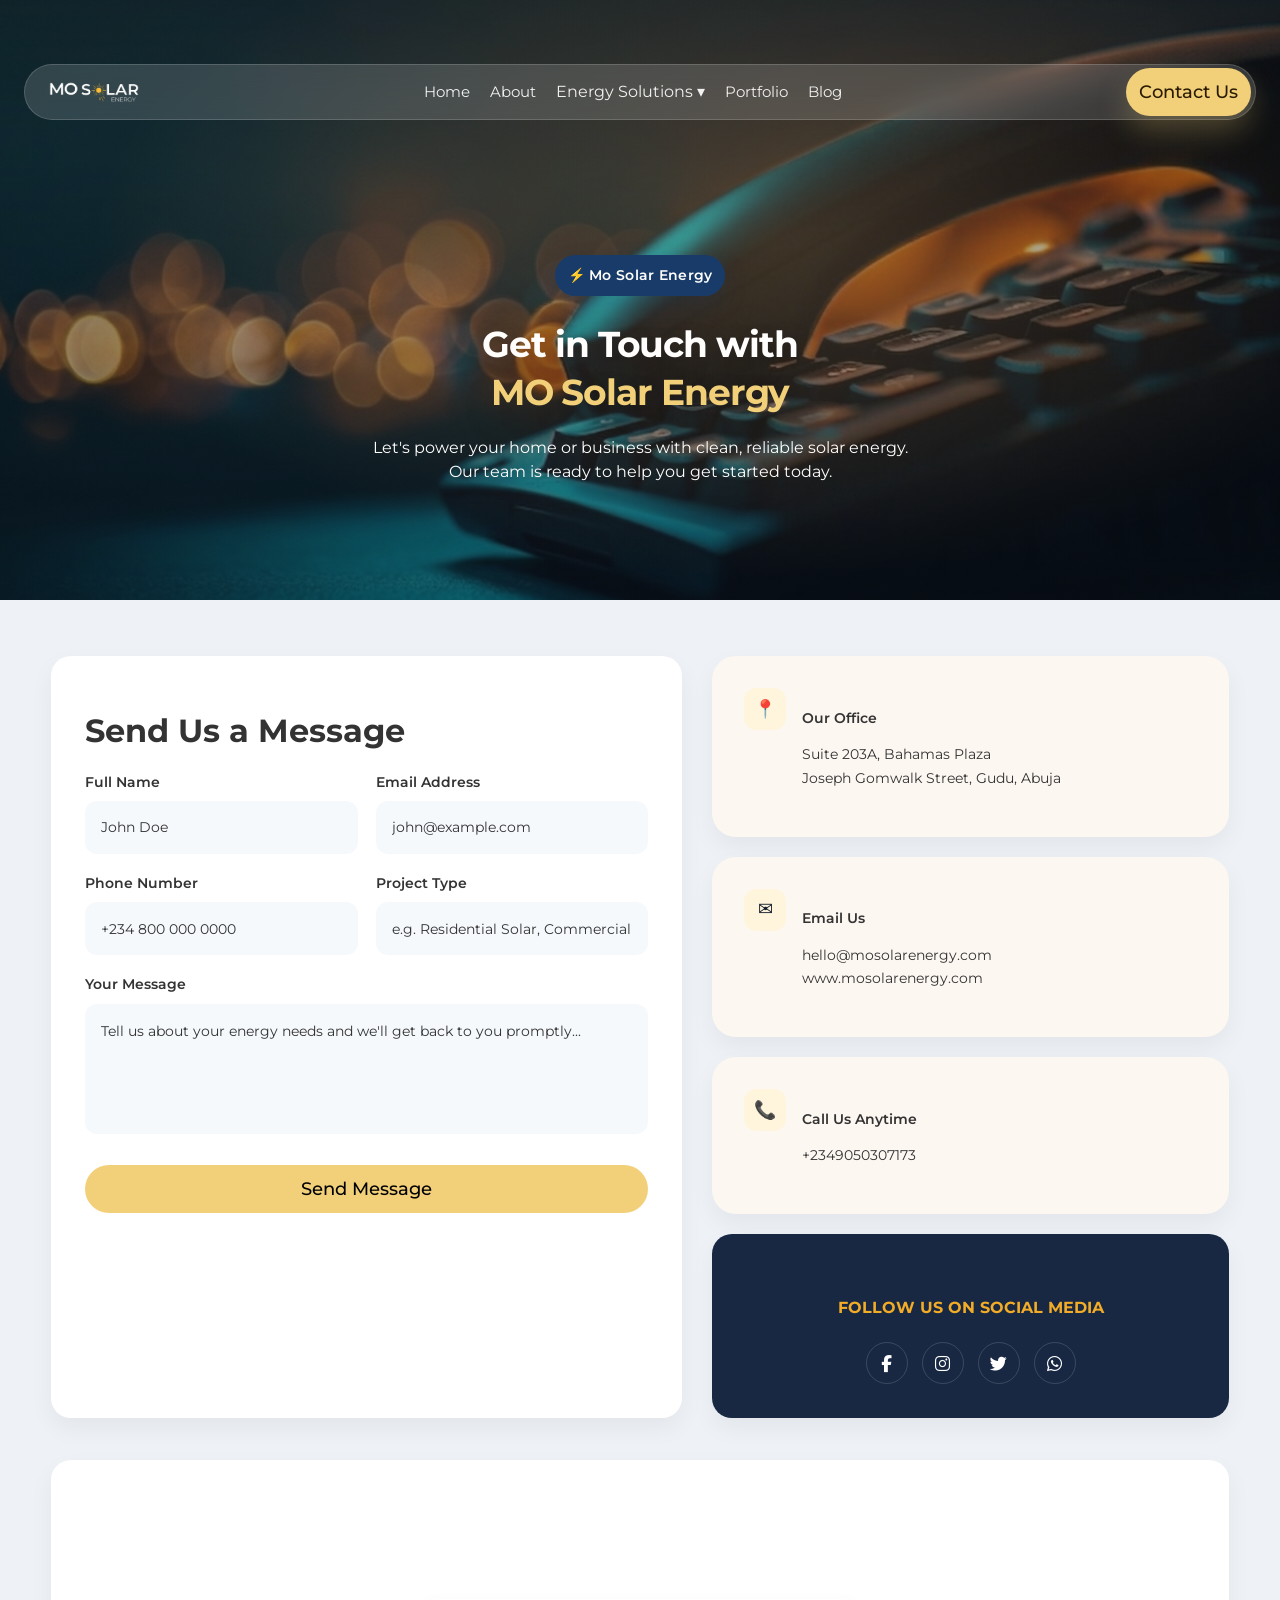
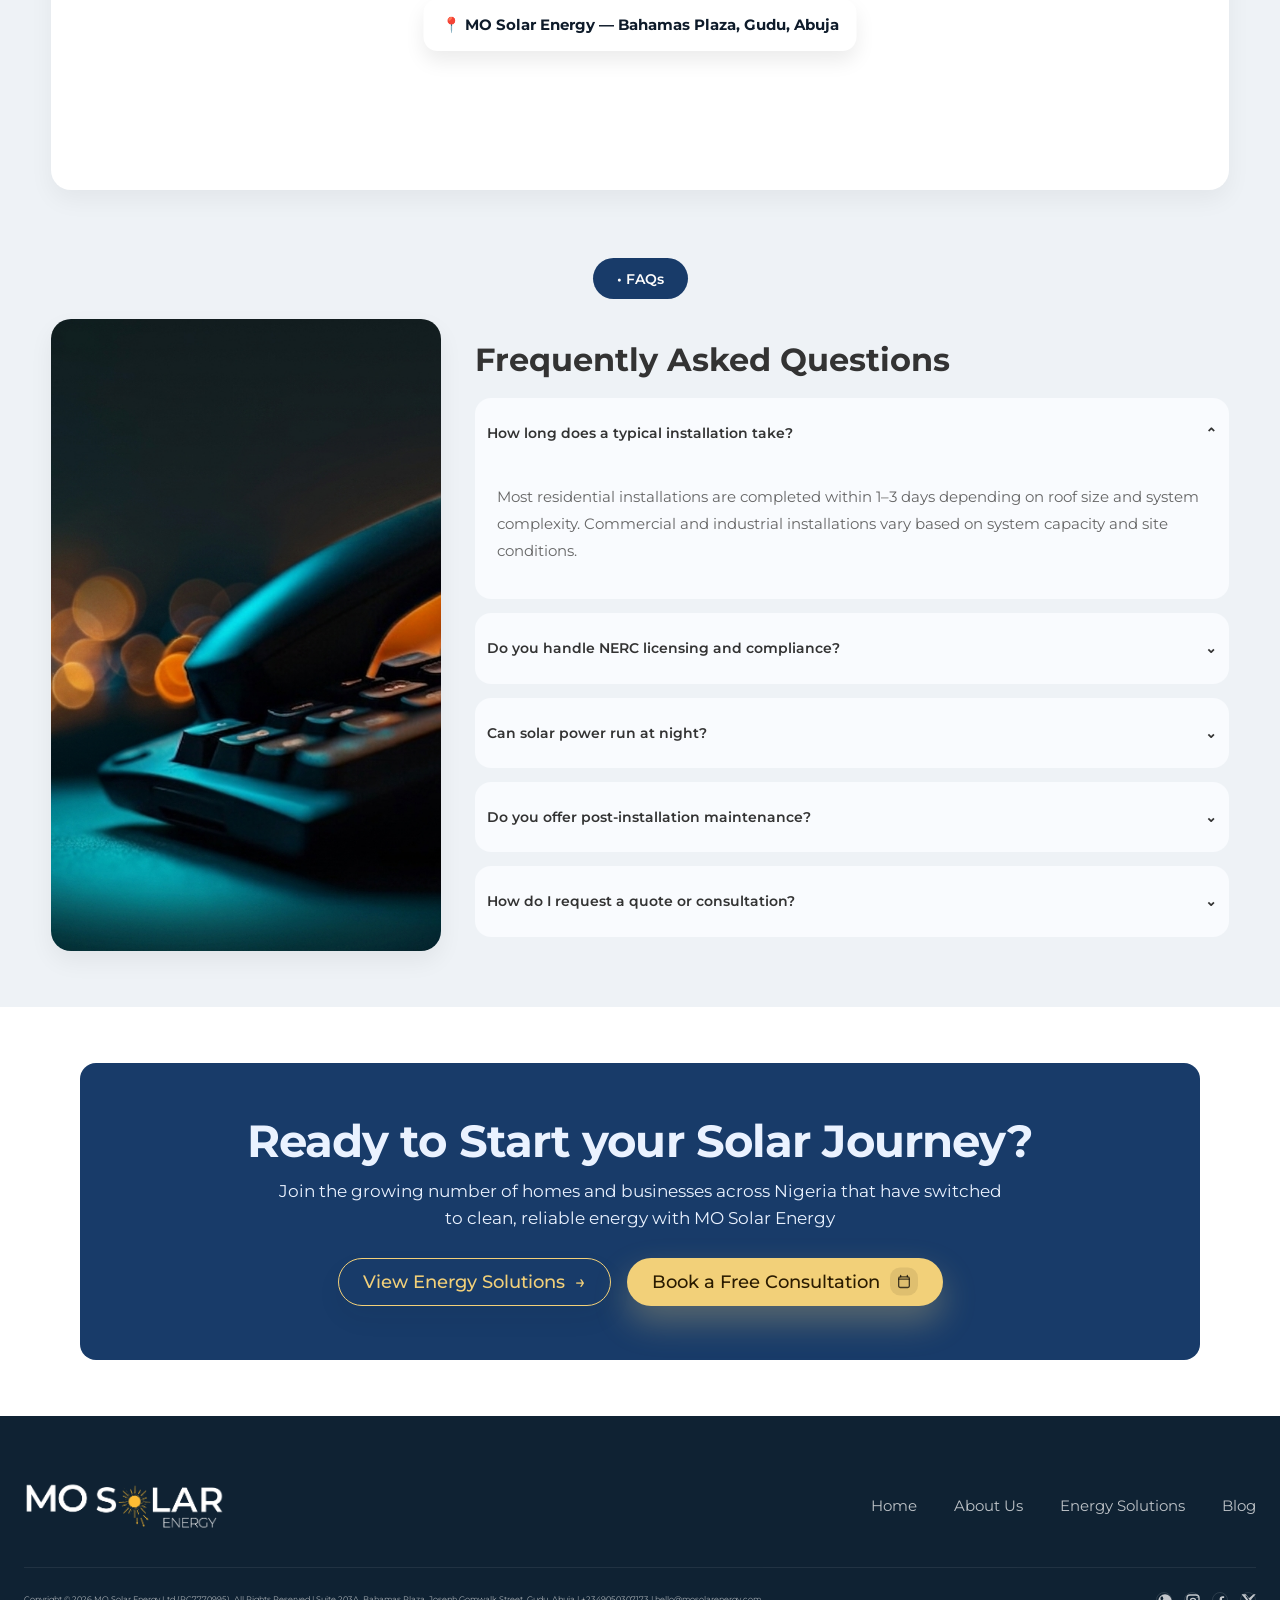
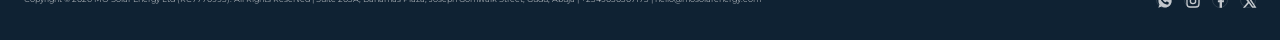
<file: contact us.html>
<!DOCTYPE html>
<html lang="en">
<head>
  <meta charset="UTF-8">
  <meta name="viewport" content="width=device-width, initial-scale=1" />
  <title>Contact Us | MO Solar Energy — Abuja, Nigeria</title>
<link rel="preconnect" href="https://fonts.googleapis.com">
<link rel="preconnect" href="https://fonts.gstatic.com" crossorigin>
<link href="https://fonts.googleapis.com/css2?family=Montserrat:wght@100;200;300;400;500;600;700;800;900&display=swap" rel="stylesheet">
  <link rel="stylesheet" href="style.css" />
  <link rel="stylesheet" href="https://cdnjs.cloudflare.com/ajax/libs/font-awesome/6.5.0/css/all.min.css">
<style>:root{--hero-bg:url("IMG_S/Mo Sloar/Contact Us/Contact Us Hero.png")}</style>
<link rel="icon" href="./IMG_S/logo/icon.png" type="image/x-icon">

</head>
<body>

  <!-- HEADER / HERO -->
  <header class="hero" style="min-height: 600px;" id="top">
    <div class="hero__bg" aria-hidden="true"></div>
    <div class="hero__overlay" aria-hidden="true"></div>

    <nav class="nav container">
      <a href="index.html" aria-label="MO Solar Energy home">
        <img class="brand__mark" src="IMG_S/logo/M_SOLAR_LOGO.png" alt="MO Solar Energy Logo" />
      </a>

      <button class="nav__toggle" type="button" aria-label="Open menu" aria-expanded="false">
        <span></span><span></span><span></span>
      </button>

      <div class="nav__links" data-nav-links>
        <a class="nav__link" href="index.html">Home</a>
        <a class="nav__link" href="about.html">About</a>
        <div class="nav__dropdown">
          <button class="nav__link nav__link--btn" type="button" aria-haspopup="true" aria-expanded="false">
            Energy Solutions ▾
          </button>
          <div class="nav__menu" role="menu" aria-label="Energy Solutions menu">
            <a href="product.html#prode" role="menuitem">Products</a>
            <a href="product.html#serve" role="menuitem">Services</a>
            <a href="#faq" role="menuitem">FAQ</a>
          </div>
        </div>
        <a class="nav__link" href="portfolio.html">Portfolio</a>
        <a class="nav__link" href="blog.html">Blog</a>
      </div>

      <a class="btn btn--pill btn--primary nav__cta" href="#contact">
        Contact Us</a>
    </nav>

    <section class="hero__content container reveal">
      <span class="pill pill--dark">⚡ Mo Solar Energy</span>

      <h1 class="hero__title">
        Get in Touch with<br />
        <span style="color: #F2D079;">MO Solar Energy</span>
      </h1>

      <p class="hero__subtitle" style="max-width: 750px;">
        Let's power your home or business with clean, reliable solar energy.<br />
        Our team is ready to help you get started today.
      </p>
    </section>
  </header>


  <!-- CONTACT SECTION -->
  <section class="ms-contact-page" id="contact">
    <div class="ms-contact-wrap">

      <!-- TOP GRID -->
      <div class="ms-contact-grid">

        <!-- LEFT FORM -->
        <div class="ms-contact-form-box">
          <h2>Send Us a Message</h2>

          <form id="msContactForm">
            <div class="ms-contact-row">
              <div class="ms-field">
                <label>Full Name</label>
                <input type="text" placeholder="John Doe">
              </div>
              <div class="ms-field">
                <label>Email Address</label>
                <input type="email" placeholder="john@example.com">
              </div>
            </div>

            <div class="ms-contact-row">
              <div class="ms-field">
                <label>Phone Number</label>
                <input type="text" placeholder="+234 800 000 0000">
              </div>
              <div class="ms-field">
                <label>Project Type</label>
                <input type="text" placeholder="e.g. Residential Solar, Commercial">
              </div>
            </div>

            <div class="ms-field">
              <label>Your Message</label>
              <textarea placeholder="Tell us about your energy needs and we'll get back to you promptly..."></textarea>
            </div>

            <button type="submit" class="ms-contact-btn">Send Message</button>
          </form>
        </div>

        <!-- RIGHT INFO -->
        <div class="ms-contact-info">

          <div class="ms-info-card">
            <div class="ms-info-icon">📍</div>
            <div>
              <h4>Our Office</h4>
              <p>Suite 203A, Bahamas Plaza<br />Joseph Gomwalk Street, Gudu, Abuja</p>
            </div>
          </div>

          <div class="ms-info-card">
            <div class="ms-info-icon">✉</div>
            <div>
              <h4>Email Us</h4>
              <p>hello@mosolarenergy.com<br />www.mosolarenergy.com</p>
            </div>
          </div>

          <div class="ms-info-card">
            <div class="ms-info-icon">📞</div>
            <div>
              <h4>Call Us Anytime</h4>
              <p>+2349050307173</p>
            </div>
          </div>

          <div class="ms-social-box">
            <h5>FOLLOW US ON SOCIAL MEDIA</h5>
            <div class="ms-social-links">
              <a href="https://facebook.com/Mosolarenergy" target="_blank" rel="noopener" aria-label="Facebook"><i class="fab fa-facebook-f"></i></a>
              <a href="https://instagram.com/Mosolarenergy" target="_blank" rel="noopener" aria-label="Instagram"><i class="fab fa-instagram"></i></a>
              <a href="https://twitter.com/Mosolarenergy" target="_blank" rel="noopener" aria-label="Twitter / X"><i class="fab fa-twitter"></i></a>
              <a href="https://wa.me/2349050307173" target="_blank" rel="noopener" aria-label="WhatsApp"><i class="fab fa-whatsapp"></i></a>
            </div>
          </div>

        </div>
      </div>

      <!-- MAP — Bahamas Plaza, Joseph Gomwalk Street, Gudu, Abuja -->
      <div class="ms-map-box">
        <iframe
          src="https://www.google.com/maps/embed?pb=!1m18!1m12!1m3!1d3940.6895694864575!2d7.469141096789553!3d9.000685400000002!2m3!1f0!2f0!3f0!3m2!1i1024!2i768!4f13.1!3m3!1m2!1s0x104e0cf3060374a3%3A0x5da6ae5bf5a48d2d!2sBahamas%20Plaza!5e0!3m2!1sen!2sng!4v1778099524120!5m2!1sen!2sng"
          width="600" height="450" style="border:0;" allowfullscreen="" loading="lazy"
          referrerpolicy="no-referrer-when-downgrade"
          title="MO Solar Energy Office Location">
        </iframe>
        <div class="ms-map-badge">📍 MO Solar Energy — Bahamas Plaza, Gudu, Abuja</div>
      </div>

      <!-- FAQ -->
      <section class="ms-faq-section" id="faq">

        <div class="ms-faq-badge">• FAQs</div>

        <div class="ms-faq-grid">

          <div class="ms-faq-image-wrap">
            <img src="IMG_S/Mo Sloar/Contact Us/Contact Us Hero.png" alt="Contact MO Solar Energy" class="ms-faq-image">
          </div>

          <div class="ms-faq-content">
            <h2>Frequently Asked Questions</h2>

            <div class="ms-faq-item active">
              <button class="ms-faq-question">
                How long does a typical installation take?
                <span>⌄</span>
              </button>
              <div class="ms-faq-answer">
                <p>Most residential installations are completed within 1–3 days depending on roof size and system complexity. Commercial and industrial installations vary based on system capacity and site conditions.</p>
              </div>
            </div>

            <div class="ms-faq-item">
              <button class="ms-faq-question">
                Do you handle NERC licensing and compliance?
                <span>⌄</span>
              </button>
              <div class="ms-faq-answer">
                <p>Yes. MO Solar Energy processes and secures all required NERC (Nigerian Electricity Regulatory Commission) permits and licenses for our clients, ensuring every installation is fully compliant and legally sound.</p>
              </div>
            </div>

            <div class="ms-faq-item">
              <button class="ms-faq-question">
                Can solar power run at night?
                <span>⌄</span>
              </button>
              <div class="ms-faq-answer">
                <p>Yes. Our advanced lithium battery storage systems preserve daytime solar energy for nighttime use, ensuring 24/7 uninterrupted power for your home or business.</p>
              </div>
            </div>

            <div class="ms-faq-item">
              <button class="ms-faq-question">
                Do you offer post-installation maintenance?
                <span>⌄</span>
              </button>
              <div class="ms-faq-answer">
                <p>Yes — we provide scheduled maintenance, diagnostics, automated panel cleaning, and ongoing technical support to keep systems running at peak performance over time.</p>
              </div>
            </div>

            <div class="ms-faq-item">
              <button class="ms-faq-question">
                How do I request a quote or consultation?
                <span>⌄</span>
              </button>
              <div class="ms-faq-answer">
                <p>Use the contact form above, call us on +2349050307173, or email hello@mosolarenergy.com. Our team will respond promptly to discuss your energy needs and provide a tailored solution.</p>
              </div>
            </div>

          </div>
        </div>
      </section>

    </div>
  </section>


  <!-- CTA BAND -->
  <section class="cta-band" id="cta" aria-labelledby="cta-title">
    <div class="cta-band__inner">
      <h2 class="cta-band__title" id="cta-title">Ready to Start your Solar Journey?</h2>
      <p class="cta-band__subtitle">
        Join the growing number of homes and businesses across Nigeria that have switched<br />
        to clean, reliable energy with MO Solar Energy
      </p>

      <div class="cta-band__actions">
        <a class="cta-btn cta-btn--ghost" href="product.html">
          <span>View Energy Solutions</span>
          <span class="cta-btn__icon" aria-hidden="true">→</span>
        </a>
        <a class="cta-btn cta-btn--solid" href="#contact">
          <span>Book a Free Consultation</span>
          <span class="cta-btn__icon cta-btn__icon--square" aria-hidden="true">
            <svg viewBox="0 0 24 24" width="16" height="16" fill="none">
              <path d="M7 3v2M17 3v2" stroke="currentColor" stroke-width="2" stroke-linecap="round"/>
              <path d="M4.5 8.5h15" stroke="currentColor" stroke-width="2" stroke-linecap="round"/>
              <path d="M6.5 5h11A2.5 2.5 0 0 1 20 7.5v11A2.5 2.5 0 0 1 17.5 21h-11A2.5 2.5 0 0 1 4 18.5v-11A2.5 2.5 0 0 1 6.5 5Z"
                    stroke="currentColor" stroke-width="2" stroke-linejoin="round"/>
            </svg>
          </span>
        </a>
      </div>
    </div>
  </section>


  <!-- FOOTER -->
  <footer class="footer" id="footer">
    <div class="container footer__row">
      <div class="footer__brand">
        <div class="footer__logo">
          <img src="IMG_S/logo/M_SOLAR_LOGO.png" alt="MO Solar Energy Logo" />
        </div>
      </div>
      <div class="footer__links">
        <a href="index.html">Home</a>
        <a href="about.html">About Us</a>
        <a href="product.html">Energy Solutions</a>
        <a href="blog.html">Blog</a>
      </div>
    </div>

    <div class="container footer__bottom">
      <small>Copyright © 2026 MO Solar Energy Ltd (RC7770995). All Rights Reserved | Suite 203A, Bahamas Plaza, Joseph Gomwalk Street, Gudu, Abuja | +2349050307173 | hello@mosolarenergy.com</small>
      <div class="footer__social footer__social--icons">
        <a href="https://wa.me/2349050307173" aria-label="WhatsApp" target="_blank" rel="noopener">
          <svg viewBox="0 0 24 24" aria-hidden="true"><path fill="currentColor" d="M12.04 2C6.58 2 2.13 6.45 2.13 11.91c0 1.93.54 3.81 1.57 5.44L2 22l4.79-1.58a9.86 9.86 0 0 0 5.25 1.5h.01c5.46 0 9.91-4.45 9.91-9.91C21.96 6.45 17.5 2 12.04 2Zm5.77 14.06c-.24.67-1.18 1.22-1.91 1.37-.5.1-1.15.18-3.74-.8-3.32-1.28-5.45-4.69-5.62-4.9-.17-.22-1.35-1.8-1.35-3.43 0-1.63.85-2.43 1.15-2.76.3-.33.66-.41.88-.41.22 0 .44 0 .63.01.2.01.47-.08.73.56.24.67.83 2.31.9 2.47.07.17.12.37.02.59-.1.22-.15.37-.3.56-.15.19-.31.42-.44.56-.15.15-.3.31-.13.61.17.3.76 1.25 1.64 2.02 1.12.99 2.06 1.3 2.36 1.45.3.15.47.13.64-.08.17-.22.74-.86.94-1.16.2-.3.39-.25.66-.15.27.1 1.73.81 2.02.96.29.15.49.22.56.35.07.13.07.74-.17 1.41Z"/></svg>
        </a>
        <a href="https://instagram.com/Mosolarenergy" aria-label="Instagram" target="_blank" rel="noopener">
          <svg viewBox="0 0 24 24" aria-hidden="true"><path fill="currentColor" d="M7.5 2h9A5.5 5.5 0 0 1 22 7.5v9A5.5 5.5 0 0 1 16.5 22h-9A5.5 5.5 0 0 1 2 16.5v-9A5.5 5.5 0 0 1 7.5 2Zm0 2A3.5 3.5 0 0 0 4 7.5v9A3.5 3.5 0 0 0 7.5 20h9A3.5 3.5 0 0 0 20 16.5v-9A3.5 3.5 0 0 0 16.5 4h-9Zm10.75 1.5a.75.75 0 1 1 0 1.5.75.75 0 0 1 0-1.5ZM12 7a5 5 0 1 1 0 10 5 5 0 0 1 0-10Zm0 2a3 3 0 1 0 0 6 3 3 0 0 0 0-6Z"/></svg>
        </a>
        <a href="https://facebook.com/Mosolarenergy" aria-label="Facebook" target="_blank" rel="noopener">
          <svg viewBox="0 0 24 24" aria-hidden="true"><path fill="currentColor" d="M13.5 22v-8h2.7l.4-3H13.5V9.1c0-.87.24-1.46 1.49-1.46H16.7V5c-.3-.04-1.34-.13-2.55-.13-2.52 0-4.25 1.54-4.25 4.37V11H7.3v3h2.6v8h3.6Z"/></svg>
        </a>
        <a href="https://twitter.com/Mosolarenergy" aria-label="Twitter / X" target="_blank" rel="noopener">
          <svg viewBox="0 0 24 24" aria-hidden="true"><path fill="currentColor" d="M18.9 2H22l-6.8 7.8L23.2 22h-6.4l-5-6.5L6 22H2.9l7.3-8.4L.8 2h6.6l4.5 5.9L18.9 2Zm-1.1 18h1.7L8.1 3.9H6.3L17.8 20Z"/></svg>
        </a>
      </div>
    </div>
  </footer>

  <script src="main.js"></script>
</body>
</html>
</file>
<file: style.css>
:root{
  --bg: #ffffff;
  --soft: #eaf2ff;
  --ink: #0e1b2a;
  --muted: rgba(14,27,42,.70);
  --muted2: rgba(14,27,42,.55);
  --card: #ffffff;
  --stroke: rgba(14,27,42,.10);

  --accent: #F2D079;          /* UPDATED: was #FBB43C */
  --accent-ink: #2a1b00;

  --navGlass: rgba(255,255,255,.10);
  --navStroke: rgba(255,255,255,.18);

  --shadow: 0 10px 30px rgba(14,27,42,.10);
  --shadow2: 0 14px 34px rgba(14,27,42,.14);

  --r-lg: 20px;
  --r-md: 16px;
  --r-sm: 14px;

  --container: 1312px;
}

:root{
  --cta-bg: #eaf2ff;
  --cta-ink: #1a1f2a;
  --cta-muted: rgba(26,31,42,.70);
  --cta-accent: #F2D079;      /* UPDATED: was #FBB43C */
  --cta-accent-ink: #2a1b00;
  --ease-smooth: cubic-bezier(0.2, 0.8, 0.2, 1);
}


*{box-sizing:border-box}
html{scroll-behavior:smooth}
html,body{height:100%}
body{
  margin:0;
  font-family: 'Montserrat', sans-serif;
  color: var(--ink);
  background: var(--bg);
  line-height: 1.6;
  font-size: 16px;
}

img{max-width:100%; display:block}
a{color:inherit; text-decoration:none}
button{font:inherit}

.container{
  width:min(var(--container), calc(100% - 48px));
  margin-inline:auto;
}

.section{ padding: 56px 0; }
.band{ padding: 56px 0; }
.band--soft{ background: var(--soft); }

.h2{
  font-size: clamp(20px, 3vw, 36px);
  margin: 0 0 16px;
  letter-spacing: -0.02em;
  line-height: 28px;
  font-weight: 700;
  color: #333333;
}
.h2--center{ text-align:center; }

.p{ margin: 0; color: #333333; font-size: 14px; line-height: 20px; }
.p--muted{ color: #333333; }

.pill{
  display:inline-flex;
  align-items:center;
  gap:12px;
  height: 41px;
  padding: 0 12px;            /* UPDATED: was 0 24px */
  border-radius: 24px;
  font-size: 14px;
  font-weight: 600;
  letter-spacing: .02em;
  border: 1px solid rgba(255,255,255,.28);
  box-shadow: 0 10px 24px rgba(0,0,0,.08);
}
.pill--light{
  background: rgba(255,255,255,.16);
  color: rgba(255,255,255,.92);
  backdrop-filter: blur(10px);
}
.pill--dark{
  background: #183B69;
  color: #FFFEFD;
  border-color: transparent;
  box-shadow: 0 10px 24px rgba(24,59,105,.20);
}
.pill--center{
  display: flex;
  justify-content: center;
  width: fit-content;
  margin: 0 auto 40px;
}
.pill-section {
  text-align: center;
  padding: 40px 0 20px;
  background: var(--bg);
}

.btn{
  display:inline-flex;
  align-items:center;
  justify-content:center;
  gap:12px;
  height: 48px;
  padding: 0 12px;            /* UPDATED: was 0 24px */
  border-radius: 80px;
  border: 1px solid transparent;
  cursor:pointer;
  user-select:none;
  white-space:nowrap;
  transition: transform .22s ease, box-shadow .22s ease, background-color .22s ease, border-color .22s ease, opacity .22s ease;
  font-size: 18px;
  font-weight: 500;
}
.btn .arrow{ transform: translateY(-1px); }
.btn:focus-visible{
  outline: 3px solid rgba(242,208,121,.45); /* UPDATED: was rgba(244,181,75,.45) */
  outline-offset: 2px;
}
.btn--primary{
  background: var(--accent);
  color: var(--accent-ink);
  box-shadow: 0 14px 30px rgba(242,208,121,.28); /* UPDATED: was rgba(244,181,75,.28) */
}
.btn--ghost{
  background: transparent;
  border: 1.5px solid #F2D079;  /* UPDATED: was #FBB43C */
  color: #F2D079;                /* UPDATED: was #FBB43C */
  backdrop-filter: blur(10px);
}
.btn--pill{ border-radius: 999px; }

.btn:hover{ transform: translateY(-2px); }
.btn:active{ transform: translateY(0px) scale(.99); opacity: .95; }
.btn--ghost:hover{ box-shadow: 0 14px 34px rgba(0,0,0,.16); }
.btn--primary:hover{ box-shadow: 0 18px 40px rgba(242,208,121,.34); } /* UPDATED */

.hero{
  position: relative;
  min-height: 720px;
  padding: 24px 0 80px;
  overflow:hidden;
  color: #fff;
}
.hero__bg{
  position:absolute; inset:0;
  background:
    radial-gradient(1200px 600px at 60% 40%, rgba(255,180,90,.20), transparent 55%),
    linear-gradient(180deg, rgba(12,23,35,.30) 0%, rgba(12,23,35,.45) 65%, rgba(12,23,35,.55) 100%),
    var(--hero-bg, url("IMG_S/Images/banner_img.png"));
  background-size: cover;
  background-position: center;
  transform: scale(1.03);
}
.hero__overlay{
  position:absolute; inset:0;
  background: radial-gradient(900px 500px at 30% 30%, rgba(255, 255, 255, 0.036), transparent 100%);
  pointer-events:none;
}
.nav{
position:relative;
z-index:1000;
display:flex;
align-items:center;
justify-content:space-between;
gap:20px;
padding:0 24px;
border-radius:80px;
background:rgba(255,254,253,.15);
border:1px solid rgba(255,255,255,.16);
backdrop-filter:blur(12px);
margin-top:40px;
margin-bottom:55px;
min-height:56px;
}
.brand{
  display:flex;
  align-items:center;
  gap: 12px;
  padding: 0px 4px;
  border-radius: 32px;
  background: rgba(255,255,255,.10);
  border: 1px solid rgba(255,255,255,.16);
  backdrop-filter: blur(10px);
}
.brand__mark{ 
  width: 90px; 
  height: 40px;
  object-fit: contain;
  display:block;
}

.nav__toggle{
display:none;
width:42px;
height:42px;
border:none;
background:none;
cursor:pointer;
padding:0;
position:relative;
}

.nav__toggle span{
display:block;
width:26px;
height:2px;
margin:6px auto;
background:#fff;
border-radius:10px;
transition:.35s ease;
}

.nav__toggle.active span:nth-child(1){
transform:translateY(8px) rotate(45deg);
}

.nav__toggle.active span:nth-child(2){
opacity:0;
}

.nav__toggle.active span:nth-child(3){
transform:translateY(-8px) rotate(-45deg);
}

.nav__links{
display:flex;
align-items:center;
gap:20px;
padding:12px 18px;
border-radius:999px;
}

.nav__link{
font-size:15px;
color:rgba(255,255,255,.92);
transition:.3s;
}

.nav__link:hover{
opacity:1;
transform:translateY(-1px);
}

.nav__cta{
margin-right: -20px;
}

.nav__dropdown{
position:relative;
}

.nav__link--btn{
background:none;
border:none;
cursor:pointer;
padding:0;
font:inherit;
color:rgba(255,255,255,.92);
}

.nav__menu{
position:absolute;
top:calc(100% + 10px);
left:0;
min-width:220px;
padding:10px;
border-radius:16px;
background:rgba(8,16,26,.92);
border:1px solid rgba(255,255,255,.10);
backdrop-filter:blur(14px);
display:none;
box-shadow:0 20px 35px rgba(0,0,0,.22);
}

.nav__menu a{
display:block;
padding:12px 14px;
border-radius:12px;
font-size:14px;
color:#fff;
}

.nav__menu a:hover{
background:rgba(255,255,255,.08);
}

.nav__dropdown:hover .nav__menu{
display:block;
}

.hero__content{
  position: relative;
  z-index: 2;
  padding-top: 80px;
  text-align:center;
}
.hero__title{
  margin: 24px 0 20px;
  font-size: 36px;
  font-weight: 700;
  line-height: 48px;
  letter-spacing: -0.03em;
  color: #FFFEFD;
  text-shadow: 0 14px 30px rgba(0,0,0,.25);
}
.hero__subtitle{
  margin: 0 auto;
  max-width: 640px;
  font-size: 16px;
  font-weight: 400;
  color: #FFFEFD;
  line-height: 24px;
}
.hero__actions{
  margin-top: 32px;
  display:flex;
  justify-content:center;
  gap: 16px;
  flex-wrap: wrap;
}

.two-col{
  display:grid;
  grid-template-columns: .75fr .50fr;
  gap: 32px;
  align-items:start;
}
.wide-image{
  margin-top: 32px;
  border-radius: var(--r-lg);
  overflow:hidden;
  box-shadow: var(--shadow);
  border: 1px solid rgba(14,27,42,.08);
}
.wide-image img{ width:100%; height: 248px; object-fit: cover; }

.feature-grid{
  margin-top: 32px;
  display:grid;
  grid-template-columns: repeat(4, 1fr);
  gap: 20px;
}
.feature-card{
  background: var(--card);
  border: 1px solid rgba(14,27,42,.10);
  border-radius: var(--r-lg);
  padding: 24px 20px;
  box-shadow: 0 10px 24px rgba(14,27,42,.08);
  transition: transform .22s ease, box-shadow .22s ease;
  text-align:center;
  opacity: 0;
  transform: translateY(20px);
  transition: opacity 0.5s ease, transform 0.5s ease, box-shadow 0.22s ease;
  min-height: 212px;
}
.feature-card.is-in {
  opacity: 1;
  transform: translateY(0);
}
.feature-card__icon{
  width: 56px; height: 56px;
  margin: 0 auto 16px;
  border-radius: 999px;
  border: 1px solid rgba(14,27,42,.10);
  display:grid; place-items:center;
  background: rgba(255,255,255,.75);
}
.feature-card h3{ margin: 0 0 8px; font-size: 18px; font-weight: 700; color: #333333; }
.feature-card p{ margin: 0; font-size: 16px; color: #333333; line-height: 1.6; }
.feature-card:hover{ transform: translateY(-4px); box-shadow: var(--shadow2); }

.service-grid{
  margin-top: 32px;
  display:grid;
  grid-template-columns: repeat(3, 1fr);
  gap: 0px;
}
.service-card{
  background: var(--card);
  border: 2px solid rgba(14,27,42,.10);
  border-radius: 5px;
  overflow:hidden;
  box-shadow: 0 10px 24px rgba(14,27,42,.08);
  transition: transform .22s ease, box-shadow .22s ease;
  opacity: 0;
  transform: translateY(20px);
  transition: opacity 0.5s ease, transform 0.5s ease, box-shadow 0.22s ease;
  min-height: 424px;
}
.service-card.is-in {
  opacity: 1;
  transform: translateY(0);
}
.service-card__img img{
  width:100%;
  height: 288px;
  object-fit: cover;
  padding: 10px 14px;
  border-radius: 18px;
}
.service-card h3{
  margin: 20px 20px 8px;
  font-size: 18px;
  font-weight: 700;
  color: #333333;
}
.service-card p{
  margin: 0 20px 24px;
  font-size: 16px;
  color: #333333;
  line-height: 1.6;
}
.service-card:hover{ transform: translateY(-4px); box-shadow: var(--shadow2); }

.stats{
  display:grid;
  grid-template-columns: .9fr 1.1fr;
  gap: 32px;
  align-items:start;
}
.stats__grid{
  display:grid;
  grid-template-columns: repeat(3, 1fr);
  gap: 60px;
}
.stat{
  padding: 20px 16px;
  border-radius: var(--r-md);
  background: var(--card);
  border: 1px solid rgba(14,27,42,.08);
  opacity: 0;
  transform: translateY(10px);
  transition: opacity 0.4s ease, transform 0.4s ease;
}
.stat.is-in {
  opacity: 1;
  transform: translateY(0);
}
.stat__value{
  font-weight: 700;
  color: #d79a31;
  font-size: 20px;
  line-height: 28px;
  margin-bottom: 4px;
}
.stat__label{
  font-size: 14px;
  line-height: 22px;
  color: #333333;
}

.test-grid{
  margin-top: 32px;
  display:grid;
  grid-template-columns: repeat(3, 1fr);
  gap: 24px;
}
.quote-card{
  background: var(--card);
  border: 1px solid rgba(14,27,42,.10);
  border-radius: var(--r-lg);
  padding: 24px;
  box-shadow: 0 10px 24px rgba(14,27,42,.08);
  transition: transform .22s ease, box-shadow .22s ease;
  opacity: 0;
  transform: translateY(20px);
  transition: opacity 0.5s ease, transform 0.5s ease, box-shadow 0.22s ease;
  min-height: 293px;
}
.quote-card.is-in {
  opacity: 1;
  transform: translateY(0);
}
.quote-card:hover{ transform: translateY(-4px); box-shadow: var(--shadow2); }
.quote-card__mark{
  color: #f0b14a;
  font-size: 70px;
  font-weight: 800;
  line-height: 1;
  margin-bottom: 12px;
}
.quote-card p{
  margin: 0 0 20px;
  font-size: 14px;
  color: #333333;
  line-height: 1.7;
}
.quote-card__who{
  display:flex;
  gap: 12px;
  align-items:center;
}
.quote-card__who img{
  width: 56px; height: 56px;
  border-radius: 999px;
  object-fit: cover;
}
.who__name{ font-size: 16px; font-weight: 600; }
.who__role{ font-size: 12px; color: var(--muted2); }




.purpose {
  display: grid;
  grid-template-columns: 1.05fr 0.95fr;
  gap: 60px;
  align-items: start;
}

.purpose__left {
  display: grid;
  grid-template-columns: 1fr 1fr;
  grid-template-rows: repeat(4, auto);
  gap: -10px;
  position: relative;
}

.purpose-card {
  background: var(--card);
  border: 1px solid rgba(14, 27, 42, 0.10);
  border-radius: var(--r-lg);
  padding: 28px;
  box-shadow: 0 10px 24px rgba(14, 27, 42, 0.08);
  transition: transform 0.22s ease, box-shadow 0.22s ease;
  opacity: 0;
  transform: translateY(20px);
  transition: opacity 0.5s ease, transform 0.5s ease, box-shadow 0.22s ease;
  height: fit-content;
  width: 90%;
  min-height: 229px;
}

.purpose-card.is-in {
  opacity: 1;
  transform: translateY(0);
}

.purpose-card:nth-child(1) {
  grid-column: 1;
  grid-row: 1 / span 2;
  margin-top: 0;
}

.purpose-card:nth-child(2) {
  grid-column: 2;
  grid-row: 2 / span 2;
  margin-top: 25px;
}

.purpose-card:nth-child(3) {
  grid-column: 1;
  grid-row: 3 / span 2;
  margin-top: 10px;
}

.purpose-card:nth-child(4) {
  grid-column: 2;
  grid-row: 4 / span 2;
  margin-top: 5px;
}

.purpose-card:nth-child(5) {
  grid-column: 1;
  grid-row: 5 / span 2;
  margin-top: 10px;
}

.purpose-card:nth-child(1) { min-height: 280px; }
.purpose-card:nth-child(2) { min-height: 260px; }
.purpose-card:nth-child(3) { min-height: 240px; }
.purpose-card:nth-child(4) { min-height: 240px; }
.purpose-card:nth-child(5) { min-height: 260px; }

.purpose-card:hover {
  transform: translateY(-4px);
  box-shadow: var(--shadow2);
}

.purpose-card:nth-child(2):hover {
  transform: translateY(21px) translateY(-4px);
}

.purpose-card__icon {
  width: 100px;
  height: 100px;
  border-radius: 999px;
  border: 2px solid rgba(14, 27, 42, 0.10);
  display: grid;
  margin-left: 70px;
  place-items: center;
  margin-bottom: 20px;
}

.purpose-card__icon img {
  max-width: 100px;
  max-height: 100px;
}

.purpose-card h3 {
  margin: 0 0 12px;
  font-size: 18px;
  font-weight: 600;
  line-height: 1.3;
  color: var(--accent);
}

.purpose-card p {
  margin: 0;
  font-size: 14px;
  color: #333333;
  line-height: 1.5;
  overflow: hidden;
  display: -webkit-box;
  -webkit-line-clamp: 4;
  -webkit-box-orient: vertical;
}

.purpose__right {
  margin-top: 200px;
}

@media (max-width: 1024px) {
  .purpose { gap: 40px; }
  .purpose-card { padding: 24px; }
  .purpose-card__icon { width: 80px; height: 80px; }
  .purpose-card h3 { font-size: 18px; }
  .purpose-card p { font-size: 14px; }
}

@media (max-width: 820px) {
  .purpose {
    display: flex;
    flex-direction: column;
    gap: 28px;
  }

  .purpose__right {
    order: 1;
    margin-top: 0;
    text-align: center;
  }

  .purpose__right .pill { display: inline-block; margin-bottom: 18px; }
  .purpose__right .h2 { font-size: clamp(22px, 5.5vw, 30px); margin-bottom: 14px; }
  .purpose__right .p { font-size: 15px; max-width: 420px; margin: 0 auto 22px; }
  .purpose__right .btn { width: 100%; max-width: 340px; justify-content: center; }

  .purpose__left {
    order: 2;
    display: flex;
    flex-direction: column;
    gap: 14px;
  }

  .purpose-card {
    width: 100% !important;
    min-height: auto !important;
    transform: none !important;
    margin: 0 !important;
    padding: 28px 20px;
    text-align: center;
  }

  .purpose-card__icon { margin: 0 auto 18px; }
  .purpose-card h3 { font-size: 18px; }
  .purpose-card p { font-size: 15px; -webkit-line-clamp: unset; line-clamp: unset; }

  .purpose-card:nth-child(1),
  .purpose-card:nth-child(2),
  .purpose-card:nth-child(3),
  .purpose-card:nth-child(4),
  .purpose-card:nth-child(5) {
    grid-column: auto;
    grid-row: auto;
    margin-top: 0;
  }
}




.faq__title{
  font-size: clamp(20px, 2.5vw, 32px);
  line-height: 28px;
  font-weight: 700;
  color: #333333;
  text-align: center;
  margin: 12px 0 36px;
}

.faq{
  margin-top: 0;
  display:grid;
  grid-template-columns: .95fr 1.05fr;
  gap: 40px;
  align-items:start;
}
.faq__media{
  border-radius: var(--r-lg);
  overflow:hidden;
  border: 1px solid rgba(14,27,42,.10);
  box-shadow: var(--shadow);
}
.faq__media img{ width:100%; height: 620px; object-fit: cover; }
.faq__content .btn{ margin: 16px 0 24px; }

.accordion{ margin-top: 16px; }
.acc__item{
  width:100%;
  display:flex;
  justify-content:space-between;
  align-items:center;
  gap: 12px;
  min-height: 65px;
  padding: 12px 24px;
  border-radius: 16px;
  border: 1px solid rgba(14,27,42,.10);
  background: #F9FBFE;
  box-shadow: 0 10px 24px rgba(14,27,42,.06);
  cursor:pointer;
  transition: transform .2s ease, box-shadow .2s ease;
  text-align:left;
  margin-bottom: 12px;
  font-size: 14px;
  font-weight: 600;
  color: #333333;
}
.acc__item:hover{ transform: translateY(-2px); box-shadow: 0 14px 30px rgba(14,27,42,.10); }
.acc__chev{
  color: #F2D079;
  font-size: 18px;
  flex-shrink: 0;
  transition: transform .3s cubic-bezier(0.2, 0.8, 0.2, 1);
}
.acc__item.is-open .acc__chev{ transform: rotate(180deg); }
.acc__item.is-open{
  background: #ffffff;
  border-color: transparent;
  border-left: 3px solid #F2D079;
  box-shadow: 0 10px 30px rgba(14,27,42,.10);
}
.acc__panel{
  max-height: 0;
  overflow: hidden;
  opacity: 0;
  padding: 0 24px;
  color: #555555;
  font-size: 14px;
  line-height: 1.75;
  transition: max-height 0.4s cubic-bezier(0.2, 0.8, 0.2, 1),
              opacity 0.3s cubic-bezier(0.2, 0.8, 0.2, 1),
              padding 0.3s cubic-bezier(0.2, 0.8, 0.2, 1);
}
.acc__panel.is-open{
  max-height: 300px;
  opacity: 1;
  padding: 0 24px 22px;
}

.footer{
  background: #0f2233;
  color: rgba(255,255,255,.85);
  padding: 60px 0 32px;
}
.footer__row{
  display:flex;
  align-items:center;
  justify-content:space-between;
  gap: 24px;
  margin-bottom: 32px;
}
.footer__logo{
  display: flex;
  align-items: center;
  gap: 12px;
}
.footer__logo img {
  width: 200px;
  height: 59px;
  object-fit: contain;
}
.footer__text{
  font-weight: 700;
  font-size: 18px;
  letter-spacing: 0.05em;
  color: rgba(255,255,255,.95);
}
.footer__links{
  display:flex;
  gap: 37px;
  align-items: center;
  font-size: 15px;
  opacity: .85;
}
.footer__links a{ transition: opacity .2s ease, transform .2s ease; }
.footer__links a:hover{ opacity: 1; transform: translateY(-1px); }

.footer__bottom{
  display:flex;
  justify-content:space-between;
  align-items:center;
  gap: 20px;
  opacity: .75;
  font-size: 10px;
  padding-top: 24px;
  border-top: 1px solid rgba(255,255,255,.1);
}
.footer__social{
  display:flex;
  gap: 12px;
}
.footer__social a{
  width: 36px; height: 36px;
  border-radius: 999px;
  border: 1px solid rgba(255,255,255,.16);
  display:grid; place-items:center;
  transition: transform .2s ease, background-color .2s ease;
  font-size: 14px;
}
.footer__social a:hover{ transform: translateY(-2px); background: rgba(255,255,255,.08); }

/* Reveal animations */
.reveal{
  opacity: 0;
  transform: translateY(20px);
  transition: opacity 0.7s cubic-bezier(0.2, 0.8, 0.2, 1), 
              transform 0.7s cubic-bezier(0.2, 0.8, 0.2, 1);
}
.reveal.is-in{
  opacity: 1;
  transform: translateY(0);
}

/* Hover animations */
.feature-card, .service-card, .quote-card, .purpose-card {
  transition: transform 0.3s cubic-bezier(0.2, 0.8, 0.2, 1), 
              box-shadow 0.3s cubic-bezier(0.2, 0.8, 0.2, 1);
}

/* Responsive */
@media (max-width: 1024px){
  .feature-grid{ grid-template-columns: repeat(2, 1fr); }
  .stats{ grid-template-columns: 1fr; }
  .stats__grid{ grid-template-columns: repeat(1, 1fr); }
  .purpose{ grid-template-columns: 1fr; }
  .purpose__left{ 
    grid-template-columns: 1fr 1fr;
    grid-template-rows: auto;
  }
  .purpose-card:nth-child(1),
  .purpose-card:nth-child(2),
  .purpose-card:nth-child(3),
  .purpose-card:nth-child(4),
  .purpose-card:nth-child(5) {
    grid-column: auto;
    grid-row: auto;
    margin-top: 0;
    transform: translateY(0) !important;
  }
  .purpose-card:nth-child(2).is-in {
    transform: translateY(0) !important;
  }
  .faq{ grid-template-columns: 1fr; gap: 28px; }
  .faq__media img{ height: 360px; }
}

@media (max-width:820px){

.nav{
padding:0 14px;
min-height:64px;
border-radius:18px;
margin-top:24px;
margin-bottom:34px;
}

.nav__cta{
display:none;
}

.nav__toggle{
display:block;
}

.nav__links{
position:absolute;
top:calc(100% + 14px);
left:0;
right:0;
width:100%;
display:flex;
flex-direction:column;
align-items:stretch;
gap:10px;
padding:16px;
border-radius:20px;
background:rgba(8,16,26,.94);
border:1px solid rgba(255,255,255,.10);
backdrop-filter:blur(18px);
box-shadow:0 20px 45px rgba(0,0,0,.28);
opacity:0;
visibility:hidden;
transform:translateY(-12px) scale(.97);
pointer-events:none;
transition:
opacity .35s ease,
transform .35s ease,
visibility .35s ease;
}

.nav__links.is-open{
opacity:1;
visibility:visible;
transform:translateY(0) scale(1);
pointer-events:auto;
}

.nav__link,
.nav__link--btn{
width:100%;
text-align:left;
padding:14px 14px;
font-size:15px;
border-radius:14px;
}

.nav__link:hover,
.nav__link--btn:hover{
background:rgba(255,255,255,.06);
transform:none;
}

.nav__dropdown:hover .nav__menu{
display:none;
}

.nav__menu{
position:static;
display:none;
margin-top:8px;
padding:8px;
background:rgba(255,255,255,.05);
border:1px solid rgba(255,255,255,.08);
box-shadow:none;
}

.nav__dropdown.open .nav__menu{
display:block;
animation:fadeMenu .35s ease;
}

.nav__menu a{
padding:12px;
font-size:14px;
}

  .two-col{ grid-template-columns: 1fr; }
  .service-grid{ grid-template-columns: 1fr; }
  .test-grid{ grid-template-columns: 1fr; }
  .purpose__left{ grid-template-columns: 1fr; }
  .stats__grid{ grid-template-columns: repeat(2, 1fr); }
  .stat__value{ font-size: 28px; }
  .stat__label{ font-size: 13px; }
  
  .purpose-card:nth-child(1),
  .purpose-card:nth-child(2),
  .purpose-card:nth-child(3),
  .purpose-card:nth-child(4),
  .purpose-card:nth-child(5) {
    grid-column: 1;
    grid-row: auto;
  }
}

@keyframes fadeMenu{
from{
opacity:0;
transform:translateY(-8px);
}
to{
opacity:1;
transform:translateY(0);
}
}

@media (max-width: 480px){
  .container{ width: calc(100% - 32px); }
  .hero{ min-height: 780px; }
  .hero__content{ padding-top: 60px; }
  .hero__actions{ gap: 12px; }
  .btn{ width: 100%; padding: 16px 20px; }
  .hero__actions .btn{ width: auto; }
  .wide-image img{ height: 220px; }
  .footer__row{ flex-direction: column; align-items:center; }
  .footer__links{ flex-wrap: wrap; justify-content: center; gap: 10px 18px; }
  .footer__bottom{ flex-direction: column; align-items:center; text-align:center; gap:14px; }
  .footer__social{ justify-content: center; }
  .feature-grid{ grid-template-columns: 1fr; }
  .pill{padding: 8px 16px;}
  .hero__title { font-size: 36px; }
  .hero__subtitle { font-size: 16px; }
  .h2 { font-size: 28px; }
  .p { font-size: 15px; }
  body { font-size: 15px; }
}

/* Reduce motion */
@media (prefers-reduced-motion: reduce){
  *{ scroll-behavior:auto !important; }
  .btn, .feature-card, .service-card, .quote-card, .purpose-card, .acc__item,
  .footer__links a, .footer__social a, .nav__link{ 
    transition: opacity 0.2s ease !important; 
    transform: none !important;
  }
  .reveal, .reveal.is-in, .feature-card, .feature-card.is-in,
  .service-card, .service-card.is-in, .quote-card, .quote-card.is-in,
  .purpose-card, .purpose-card.is-in, .stat, .stat.is-in { 
    opacity:1 !important; 
    transform:none !important; 
    transition:none !important; 
  }
  .acc__panel{
    transition: none !important;
    max-height: none !important;
  }
  .acc__chev{ transition: none !important; }
}


/* CTA BAND */

.cta-band{
  padding: 56px 0;
  background: transparent;
}

.cta-band__inner{
  width: min(1120px, calc(100% - 48px));
  margin: 0 auto;
  background: #183B69;
  border-radius: 16px;
  padding: 54px 28px;
  text-align: center;
}

.cta-band__title{
  margin: 0 0 12px;
  font-size: clamp(28px, 3.5vw, 46px);
  line-height: 1.08;
  letter-spacing: -0.02em;
  color: var(--cta-bg);
  font-weight: 700;
}

.cta-band__subtitle{
  margin: 0 auto;
  max-width: 760px;
  color: var(--cta-bg);
  font-size: 17px;
  line-height: 1.6;
}

.cta-band__actions{
  margin-top: 26px;
  display: flex;
  justify-content: center;
  align-items: center;
  gap: 16px;
  flex-wrap: wrap;
}

.cta-btn{
  display: inline-flex;
  align-items: center;
  gap: 10px;
  height: 48px;
  padding: 0 24px;
  border-radius: 80px;
  border: 1px solid transparent;
  text-decoration: none;
  font-weight: 500;
  font-size: 18px;
  line-height: 1;
  transition: transform .25s var(--ease-smooth),
              box-shadow .25s var(--ease-smooth),
              background-color .25s var(--ease-smooth),
              border-color .25s var(--ease-smooth),
              color .25s var(--ease-smooth);
  user-select: none;
  white-space: nowrap;
}

.cta-btn__icon{
  display: inline-flex;
  align-items: center;
  justify-content: center;
  transform: translateY(-0.5px);
}

.cta-btn__icon--square{
  width: 28px;
  height: 28px;
  border-radius: 10px;
  background: rgba(0,0,0,.08);
  color: rgba(0,0,0,.70);
}

.cta-btn--ghost{
  background: transparent;
  border: 1.5px solid #F2D079;
  color: #F2D079;
  box-shadow: 0 12px 26px rgba(14,27,42,.06);
}

.cta-btn--solid{
  background: var(--cta-accent);
  color: var(--cta-accent-ink);
  box-shadow: 0 16px 34px rgba(242,208,121,.30); /* UPDATED */
}

.cta-btn:hover{
  transform: translateY(-2px);
}

.cta-btn--ghost:hover{
  box-shadow: 0 18px 40px rgba(14,27,42,.10);
}

.cta-btn--solid:hover{
  box-shadow: 0 22px 46px rgba(242,208,121,.34); /* UPDATED */
}

.cta-btn:active{
  transform: translateY(0) scale(.99);
}

.cta-btn:focus-visible{
  outline: 3px solid rgba(242,208,121,.45); /* UPDATED */
  outline-offset: 3px;
}

@media (max-width: 560px){
  .cta-band__inner{ padding: 34px 18px; }
  .cta-band__actions{ gap: 12px; }
  .cta-btn{ width: 100%; justify-content: center; }
  .cta-band__subtitle br{ display: none; }
}

@media (prefers-reduced-motion: reduce){
  .cta-btn{ transition: none !important; }
  .cta-btn:hover{ transform: none !important; }
}

/* Footer social icons */
.footer__social--icons a{
  width: 16px;
  height: 16px;
  border-radius: 999px;
  display:grid;
  place-items:center;
  color: #fff;
  transition: transform .25s var(--about-ease), background-color .25s var(--about-ease);
}
.footer__social--icons a svg{ width: 16px; height: 16px; display:block; }
.footer__social--icons a:hover{ transform: translateY(-2px); background: rgba(255,255,255,.08); }

@media (prefers-reduced-motion: reduce){
  .footer__social--icons a{ transition:none !important; }
}






/* ============ ABOUT US CSS ============ */

.about-storyX {
  background: #ffffff;
  padding: 56px 0;
  color: #0f1c2b;
  font-size: 16px;
}

.about-storyX__container {
  width: min(1312px, calc(100% - 48px));
  margin: 0 auto;
}

.about-storyX__grid {
  display: grid;
  grid-template-columns: 1.05fr 0.95fr;
  gap: 120px;
  align-items: center;
}

.about-storyX__media {
  position: relative;
  border-radius: 24px;
  overflow: visible;
  background: #f3f5f7;
  box-shadow: 0 14px 34px rgba(15,28,43,.10);
  height: 100%;
  min-height: 500px;
  display: flex;
  align-items: flex-end;
}

.about-storyX__image {
  width: 100%;
  height: 100%;
  object-fit: cover;
  display: block;
  border-radius: 24px;
}

.about-storyX__badge {
  position: absolute;
  right: -70px;
  bottom: -25px;
  width: 190px;
  padding: 18px 20px;
  border-radius: 20px;
  background: #12263a;
  box-shadow: 0 18px 40px rgba(0,0,0,.22);
  z-index: 10;
  border: 0px solid rgba(244, 181, 75, 0.3);
}

.about-storyX__badgeNum {
  font-size: 32px;
  font-weight: 500;
  letter-spacing: -0.02em;
  color: #f4b54b;
  line-height: 1;
}

.about-storyX__badgeText {
  margin-top: 8px;
  font-size: 14px;
  color: rgba(255,255,255,.9);
  line-height: 1.3;
  font-weight: 500;
}

.about-storyX__content {
  padding-top: 0;
}

.about-storyX__pillWrap {
  display: flex;
  justify-content: flex-start;
  margin-bottom: 10px;
}

.about-storyX__pill {
  display: inline-flex;
  align-items: center;
  justify-content: center;
  height: 41px;
  padding: 0 24px;
  border-radius: 24px;
  font-size: 14px;
  font-weight: 600;
  color: #FFFEFD;
  background: #183B69;
  border: 1px solid transparent;
  box-shadow: none;
}

.about-storyX__title {
  margin: 20px 0 20px;
  font-size: clamp(20px, 2.5vw, 32px);
  font-weight: 700;
  letter-spacing: -0.03em;
  line-height: 28px;
  color: #333333;
}

.about-storyX__para {
  margin: 0;
  font-size: 14px;
  line-height: 20px;
  color: #333333;
  max-width: 560px;
}

.about-storyX__para--spaced {
  margin-top: 18px;
}

.about-storyX__vm {
  margin-top: 30px;
  display: grid;
  grid-template-columns: 1fr 1fr;
  gap: 30px;
  position: relative;
}

.about-storyX__vmBlock:first-child {
  position: relative;
  padding-left: 15px;
}

.about-storyX__vmBlock:first-child::before {
  content: "";
  position: absolute;
  left: 0;
  top: 2%;
  width: 2px;
  height: 140px;
  border-radius: 999px;
  background: #F2D079;
  opacity: 1;
  z-index: 1;
}

.about-storyX__vmBlock:last-child {
  position: relative;
  padding-left: 15px;
}

.about-storyX__vmBlock:last-child::before {
  content: "";
  position: absolute;
  left: 0;
  top: 2px;
  width: 2px;
  height: 140px;
  border-radius: 999px;
  background: #F2D079;
  opacity: 1;
  z-index: 1;
}

.about-storyX__vmBlock {
  padding-right: 15px;
  position: relative;
}

.about-storyX__vmTitle {
  margin: 0 0 10px;
  font-size: 16px;
  font-weight: 700;
  color: #333333;
  letter-spacing: -0.02em;
}

.about-storyX__vmText {
  margin: 0;
  font-size: 14px;
  line-height: 20px;
  color: #333333;
  max-width: 280px;
}

.about-storyX__vmBlock:first-child .about-storyX__vmTitle {
  position: relative;
  display: inline-block;
}

@media (max-width: 1100px) {
  .about-storyX__title { font-size: 42px; }
  .about-storyX__media { min-height: 450px; }
}

@media (max-width: 980px) {
  .about-storyX__grid {
    grid-template-columns: 1fr;
    gap: 40px;
    align-items: start;
  }
  .about-storyX__media { min-height: 400px; max-height: 500px; }
  .about-storyX__image { height: 100%; }
  .about-storyX__title { font-size: 36px; }
  .about-storyX__vm { grid-template-columns: 1fr; gap: 24px; }
  .about-storyX__vm::before { display: none; }
  .about-storyX__vmText { max-width: 100%; }
  .about-storyX__para { max-width: 100%; }
  .about-storyX__badge { right: 20px; bottom: 20px; width: 160px; }
}

@media (max-width: 820px) {
  .about-storyX__grid { display: flex; flex-direction: column; gap: 32px; }
  .about-storyX__content { order: 1; }
  .about-storyX__media { order: 2; min-height: 280px; max-height: none; overflow: hidden; border-radius: 20px; width: 100%; }
  .about-storyX__pillWrap { justify-content: center; }
  .about-storyX__pill { background: #183B69; color: #FFFEFD; border-color: transparent; box-shadow: none; }
  .about-storyX__title { font-size: 28px; text-align: center; }
  .about-storyX__para { text-align: center; max-width: 100%; }
  .about-storyX__vm { grid-template-columns: 1fr 1fr; gap: 18px; margin-top: 24px; }
  .about-storyX__badge { right: 16px; bottom: 16px; width: 150px; padding: 14px 16px; }
}

@media (max-width: 768px) {
  .about-storyX { padding: 48px 0; }
  .about-storyX__title { font-size: 32px; }
}

@media (max-width: 520px) {
  .about-storyX { padding: 48px 0; }
  .about-storyX__container { width: calc(100% - 32px); }
  .about-storyX__media { min-height: 320px; }
  .about-storyX__badge { right: 15px; bottom: 15px; width: 150px; padding: 14px 16px; }
  .about-storyX__title { font-size: 28px; }
  .about-storyX__badgeNum { font-size: 28px; }
  .about-storyX__badgeText { font-size: 13px; }
}


/* =========================================
   PARTNERS (logo carousel)
   ========================================= */

.partnersX{
  background: #ffffff;
  padding: 56px 0;
  color: #0f1c2b;
  font-size: 16px;
}

.partnersX__container{
  width: min(1312px, calc(100% - 48px));
  margin: 0 auto;
  text-align: center;
}

.partnersX__pill{
  display: inline-flex;
  align-items: center;
  justify-content: center;
  height: 41px;
  padding: 0 24px;
  border-radius: 24px;
  font-size: 14px;
  font-weight: 600;
  color: #FFFEFD;
  background: #183B69;
  border: 1px solid transparent;
  box-shadow: none;
  margin-bottom: 14px;
}

.partnersX__title{
  margin: 0 0 8px;
  font-size: clamp(20px, 2.5vw, 32px);
  font-weight: 700;
  line-height: 28px;
  letter-spacing: -0.02em;
  color: #333333;
}

.partnersX__subtitle{
  margin: 0 auto 24px;
  max-width: 720px;
  font-size: 14px;
  line-height: 1.55;
  color: rgba(15,28,43,.70);
}

.partnersX__marquee{
  position: relative;
  overflow: hidden;
  width: 100%;
  padding: 10px 0;
}

.partnersX__marquee::before,
.partnersX__marquee::after{
  content:"";
  position:absolute;
  top:0;
  width: 80px;
  height: 100%;
  z-index: 2;
  pointer-events:none;
}
.partnersX__marquee::before{
  left:0;
  background: linear-gradient(90deg, #fff 0%, rgba(255,255,255,0) 100%);
}
.partnersX__marquee::after{
  right:0;
  background: linear-gradient(270deg, #fff 0%, rgba(255,255,255,0) 100%);
}

.partnersX__track{
  display: flex;
  width: max-content;
  gap: 32px;
  will-change: transform;
  animation: partnersX-marquee 22s linear infinite;
}

.partnersX__row{
  display:flex;
  align-items:center;
  gap: 34px;
  list-style:none;
  padding: 0;
  margin: 0;
}

.partnersX__logo{
  display:flex;
  align-items:center;
  justify-content:center;
  height: 72px;
  min-width: 180px;
  opacity: .95;
}

.partnersX__logo img{
  height: 56px;
  width: auto;
  max-width: 170px;
  display:block;
  object-fit: contain;
  filter: none;
}

.partnersX__logo img{
  transition: transform .25s cubic-bezier(.2,.8,.2,1), opacity .25s cubic-bezier(.2,.8,.2,1);
}
.partnersX__logo img:hover{
  transform: translateY(-2px);
  opacity: 1;
}

.partnersX__marquee:hover .partnersX__track{
  animation-play-state: paused;
}

@keyframes partnersX-marquee{
  from{ transform: translateX(0); }
  to{ transform: translateX(-50%); }
}

@media (max-width: 700px){
  .partnersX__container{ width: calc(100% - 28px); }
  .partnersX__logo{ min-width: 120px; }
  .partnersX__logo img{ height: 30px; max-width: 150px; }
  .partnersX__track{ animation-duration: 18s; }
}

@media (prefers-reduced-motion: reduce){
  .partnersX__track{ animation: none !important; }
  .partnersX__marquee::before,
  .partnersX__marquee::after{ display: none; }
}




/* =========================================
   WHAT WE DO (Services) — horizontal carousel
   ========================================= */

.servicesX {
  background: #ffffff;
  padding: 56px 0;
  color: #0f1c2b;
  font-size: 16px;
}

.servicesX__container {
  width: min(1312px, calc(100% - 48px));
  margin: 0 auto;
}

.servicesX__head {
  display: flex;
  align-items: flex-start;
  justify-content: space-between;
  gap: 26px;
  margin-bottom: 18px;
  position: relative;
}

.servicesX__pillWrapper {
  position: absolute;
  top: -46px;
  left: 50%;
  transform: translateX(-50%);
  width: 100%;
  display: flex;
  justify-content: center;
  z-index: 2;
}

.servicesX__pill {
  display: inline-flex;
  align-items: center;
  justify-content: center;
  height: 41px;
  padding: 0 24px;
  border-radius: 24px;
  font-size: 14px;
  font-weight: 600;
  color: #FFFEFD;
  background: #183B69;
  border: 1px solid transparent;
  box-shadow: none;
}

.servicesX__left {
  flex: 1;
}

.servicesX__title {
  margin: 0;
  font-size: clamp(20px, 2.5vw, 32px);
  font-weight: 700;
  letter-spacing: -0.03em;
  line-height: 28px;
  color: #333333;
}

.servicesX__titleLight {
  font-weight: 500;
  opacity: .95;
}

.servicesX__right {
  max-width: 520px;
  text-align: left;
  margin-top: 10px;
  margin-right: 120px;
}

.servicesX__desc {
  margin: 0 auto;
  font-size: 14px;
  line-height: 1.55;
  color: rgba(15, 28, 43, 0.65);
  max-width: 480px;
}

.servicesX__carousel {
  position: relative;
  overflow: hidden;
  padding: 10px 0;
}

.servicesX__track {
  display: flex;
  gap: 18px;
  overflow-x: auto;
  padding: 10px 2px 14px;
  scroll-snap-type: x mandatory;
  -webkit-overflow-scrolling: touch;
  overscroll-behavior-x: contain;
}

.servicesX__track::-webkit-scrollbar{ height: 0; }
.servicesX__track{ scrollbar-width: none; }

.servicesX__card {
  position: relative;
  flex: 0 0 304px;
  height: 360px;
  border-radius: 20px;
  overflow: hidden;
  background:
    linear-gradient(180deg, rgba(0,0,0,0.12) 0%, rgba(0,0,0,0.56) 70%, rgba(0,0,0,0.70) 100%),
    var(--bg);
  background-size: cover;
  background-position: center;
  box-shadow: 0 14px 34px rgba(15,28,43,.12);
  scroll-snap-align: start;
  transform: translateZ(0);
  transition: transform .25s cubic-bezier(.2,.8,.2,1), box-shadow .25s cubic-bezier(.2,.8,.2,1);
}

.servicesX__card:hover {
  transform: translateY(-3px);
  box-shadow: 0 18px 46px rgba(15,28,43,.16);
}

.servicesX__cardOverlay {
  position:absolute;
  inset:0;
  background: rgba(10, 78, 110, .42);
  mix-blend-mode: multiply;
  pointer-events:none;
}

.servicesX__cardTop {
  position:absolute;
  top: 14px;
  left: 14px;
  right: 14px;
  display:flex;
  align-items:center;
  justify-content:flex-start;
  z-index: 2;
}

.servicesX__tag {
  background: rgba(255,255,255,.95);
  color: #0f2233;
  padding: 7px 10px;
  border-radius: 999px;
  font-size: 16px;
  font-weight: 600;
  box-shadow: 0 10px 22px rgba(0,0,0,.10);
}

.servicesX__cardText {
  position:absolute;
  left: 16px;
  right: 56px;
  bottom: 22px;
  z-index: 2;
  margin: 0;
  font-size: 16px;
  line-height: 1.35;
  color: rgba(255,255,255,.88);
  text-shadow: 0 10px 24px rgba(0,0,0,.30);
}

.servicesX__go {
  position:absolute;
  right: 16px;
  bottom: 16px;
  width: 34px;
  height: 34px;
  border-radius: 999px;
  display:grid;
  place-items:center;
  z-index: 3;
  background: rgba(255,255,255,.92);
  color: #0f2233;
  text-decoration:none;
  font-weight: 800;
  box-shadow: 0 12px 24px rgba(0,0,0,.20);
  transition: transform .25s cubic-bezier(.2,.8,.2,1), box-shadow .25s cubic-bezier(.2,.8,.2,1);
}

.servicesX__go:hover {
  transform: translateY(-2px);
  box-shadow: 0 18px 40px rgba(0,0,0,.22);
}

@media (max-width: 900px) {
  .servicesX__head { flex-direction: column; align-items: flex-start; }
  .servicesX__right { text-align: left; max-width: 100%; }
  .servicesX__desc { margin-left: 0; }
  .servicesX__pillWrapper { position: relative; top: 0; left: 0; transform: none; justify-content: flex-start; margin-bottom: 15px; }
}

@media (max-width: 560px) {
  .servicesX__container{ width: calc(100% - 28px); }
  .servicesX__card{ flex-basis: 230px; height: 300px; }
}

@media (prefers-reduced-motion: reduce) {
  .servicesX__card, .servicesX__go { transition: none !important; }
}


/* =========================================
   WHY CHOOSE US
   ========================================= */

.chooseX{
  background: #ffffff;
  padding: 56px 0;
  color: #0f1c2b;
  font-size: 16px;
}

.chooseX__container{
  width: min(1312px, calc(100% - 48px));
  margin: 0 auto;
  text-align: center;
}

.chooseX__pill{
  display: inline-flex;
  align-items: center;
  justify-content: center;
  height: 41px;
  padding: 0 24px;
  border-radius: 24px;
  font-size: 14px;
  font-weight: 600;
  color: #FFFEFD;
  background: #183B69;
  border: 1px solid transparent;
  box-shadow: none;
  margin-bottom: 14px;
}

.chooseX__title{
  margin: 0 0 8px;
  font-size: clamp(20px, 2.5vw, 32px);
  font-weight: 700;
  line-height: 28px;
  letter-spacing: -0.02em;
  color: #333333;
}

.chooseX__subtitle{
  margin: 0 auto 26px;
  max-width: 720px;
  font-size: 14px;
  line-height: 1.55;
  color: rgba(15,28,43,.65);
}

.chooseX__grid{
  margin-top: 8px;
  display: grid;
  grid-template-columns: 1.05fr .95fr;
  gap: 62px;
  align-items: start;
  text-align: left;
}

.chooseX__imageWrap{
  overflow: hidden;
  border-radius: 46px 0px 46px 0px;
  box-shadow: 0 14px 34px rgba(15,28,43,.12);
  background: #f2f4f6;
}

.chooseX__image{
  width: 100%;
  height: 420px;
  object-fit: cover;
  display: block;
}

.chooseX__list{
  display: flex;
  flex-direction: column;
  gap: 18px;
  padding-top: 6px;
}

.chooseX__card{
  background: #ffffff;
  border: 1px solid rgba(15,28,43,.10);
  border-radius: 8px;
  padding: 14px 16px;
  box-shadow: 0 10px 22px rgba(15,28,43,.08);
}

.chooseX__cardTitle{
  margin: 0 0 6px;
  font-size: 16px;
  font-weight: 600;
  color: #F2D079;
}

.chooseX__cardText{
  margin: 0;
  font-size: 16px;
  line-height: 1.45;
  color: #333333;
}

@media (max-width: 980px){
  .chooseX__grid{ grid-template-columns: 1fr; gap: 22px; }
  .chooseX__image{ height: 340px; }
  .chooseX__list{ padding-top: 0; }
}

@media (max-width: 560px){
  .chooseX__container{ width: calc(100% - 28px); }
  .chooseX__image{ height: 280px; }
  .chooseX__imageWrap{ border-radius: 46px 4px 46px 4px; }
}




/* =========================================
   RECENT PROJECTS — carousel
   ========================================= */

.projectsX{
  background: #ffffff;
  padding: 56px 0;
  color: #0f1c2b;
  font-size: 16px;
}

.projectsX__container{
  width: min(1312px, calc(100% - 48px));
  margin: 0 auto;
}

.projectsX__pill{
  display: flex;
  align-items: center;
  justify-content: center;
  height: 41px;
  padding: 0 24px;
  border-radius: 24px;
  font-size: 14px;
  font-weight: 600;
  color: #FFFEFD;
  background: #183B69;
  border: 1px solid transparent;
  box-shadow: none;
  margin: 0 auto 14px;
  width: fit-content;
}

.projectsX__headRow{
  display: flex;
  align-items: center;
  justify-content: space-between;
  gap: 16px;
  margin-bottom: 18px;
}

.projectsX__title{
  margin: 0;
  font-size: clamp(20px, 2.5vw, 32px);
  font-weight: 700;
  letter-spacing: -0.02em;
  line-height: 28px;
  color: #333333;
}

.projectsX__btn{
  display: inline-flex;
  align-items: center;
  gap: 10px;
  padding: 10px 14px;
  border-radius: 999px;
  font-size: 13px;
  font-weight: 600;
  text-decoration: none;
  color: rgba(15,28,43,.86);
  border: 1px solid rgba(15,28,43,.10);
  background: #fff;
  box-shadow: 0 10px 22px rgba(15,28,43,.08);
  transition: transform .25s cubic-bezier(.2,.8,.2,1), box-shadow .25s cubic-bezier(.2,.8,.2,1);
}

.projectsX__btnIcon{
  opacity: .75;
  transform: translateY(-0.5px);
}

.projectsX__btn:hover{
  transform: translateY(-2px);
  box-shadow: 0 18px 40px rgba(15,28,43,.12);
}

.projectsX__btn:active{
  transform: translateY(0) scale(.99);
}

.projectsX__carousel{
  position: relative;
  overflow: hidden;
  padding: 8px 0 2px;
}

.projectsX__track{
  display: flex;
  gap: 18px;
  overflow-x: auto;
  padding: 10px 2px 14px;
  scroll-snap-type: x mandatory;
  -webkit-overflow-scrolling: touch;
  overscroll-behavior-x: contain;
  scrollbar-width: none;
}
.projectsX__track::-webkit-scrollbar{ height: 0; }

.projectsX__card{
  flex: 0 0 352px;
  height: 464px;
  border-radius: 10px;
  overflow: hidden;
  background: #fff;
  border: 1px solid rgba(15,28,43,.10);
  box-shadow: 0 10px 24px rgba(15,28,43,.06);
  scroll-snap-align: start;
  transition: transform .25s cubic-bezier(.2,.8,.2,1), box-shadow .25s cubic-bezier(.2,.8,.2,1);
}

.projectsX__card:hover{
  transform: translateY(-3px);
  box-shadow: 0 18px 40px rgba(15,28,43,.10);
}

.projectsX__img{
  width: 100%;
  height: 320px;
  object-fit: cover;
  display: block;
}

.projectsX__body{
  padding: 14px 14px 16px;
}

.projectsX__cardTitle{
  margin: 0 0 6px;
  font-size: 20px;
  font-weight: 600;
  color: #333333;
}

.projectsX__cardText{
  margin: 0;
  font-size: 14px;
  line-height: 1.45;
  color: #333333;
}

.projectsX__track{ cursor: grab; }
.projectsX__track.is-dragging{ cursor: grabbing; }

@media (max-width: 800px){
  .projectsX__container{ width: calc(100% - 28px); }
  .projectsX__card{ flex-basis: 310px; }
  .projectsX__img{ height: 190px; }
}

@media (max-width: 520px){
  .projectsX__headRow{ flex-direction: column; align-items: flex-start; }
  .projectsX__btn{ display: none; }
  .projectsX__headRow h2 { margin-left: 60px; }
}



/* =========================================
   MEET THE TEAM
   ========================================= */

.teamX{
  background: #ffffff;
  padding: 56px 0;
  color: #0f1c2b;
  font-size: 16px;
}

.teamX__container{
  width: min(1120px, calc(100% - 48px));
  margin: 0 auto;
  text-align: center;
}

.teamX__pill{
  display: inline-flex;
  align-items: center;
  justify-content: center;
  height: 41px;
  padding: 0 24px;
  border-radius: 24px;
  font-size: 14px;
  font-weight: 600;
  color: #FFFEFD;
  background: #183B69;
  border: 1px solid transparent;
  box-shadow: none;
  margin-bottom: 14px;
}

.teamX__title{
  margin: 0 0 8px;
  font-size: clamp(20px, 2.5vw, 32px);
  font-weight: 700;
  line-height: 28px;
  letter-spacing: -0.02em;
  color: #333333;
}

.teamX__subtitle{
  margin: 0 auto 26px;
  max-width: 760px;
  font-size: 14px;
  line-height: 1.55;
  color: rgba(15,28,43,.65);
}

.teamX__grid{
  display: grid;
  grid-template-columns: repeat(3, 1fr);
  gap: 26px;
  margin-top: 10px;
  text-align: left;
}

.teamX__member{
  display: flex;
  flex-direction: column;
}

.teamX__photoWrap{
  border-radius: 22px;
  overflow: hidden;
  background: #f2f4f6;
  box-shadow: 0 14px 34px rgba(15,28,43,.10);
}

.teamX__photo{
  width: 100%;
  height: 360px;
  object-fit: cover;
  display: block;
}

.teamX__name{
  margin-top: 14px;
  font-size: 20px;
  font-weight: 600;
  color: #333333;
}

.teamX__role{
  margin-top: 4px;
  font-size: 16px;
  color: #333333;
}

@media (max-width: 980px){
  .teamX__grid{ grid-template-columns: 1fr; gap: 18px; }
  .teamX__photo{ height: 360px; }
}

@media (max-width: 560px){
  .teamX__container{ width: calc(100% - 28px); }
  .teamX{ padding: 48px 0; }
  .teamX__photo{ height: 300px; }
  .teamX__photoWrap{ border-radius: 18px; }
}




/* =========================================
   PRODUCTS & SERVICES - CORE ENERGY SERVICES
   ========================================= */

.ps-core-services {
  --pscs-bg: #f6f8fb;
  --pscs-card: #ffffff;
  --pscs-text: #243248;
  --pscs-muted: #6f7a8a;
  --pscs-border: rgba(36, 50, 72, 0.05);
  --pscs-shadow: 0 14px 34px rgba(19, 32, 57, 0.06);
  --pscs-shadow-hover: 0 24px 54px rgba(19, 32, 57, 0.12);
  --pscs-pill-shadow: 0 10px 20px rgba(18, 30, 49, 0.12);
  --pscs-radius: 28px;
  --pscs-ease: cubic-bezier(0.2, 0.8, 0.2, 1);

  background: var(--pscs-bg);
  padding: 56px 0;
  position: relative;
  overflow: hidden;
}

.ps-core-services__container {
  width: min(1312px, calc(100% - 40px));
  margin: 0 auto;
}

.ps-core-services__intro {
  text-align: center;
  margin-bottom: 42px;
}

.ps-core-services__pill {
  display: inline-flex;
  align-items: center;
  justify-content: center;
  height: 41px;
  padding: 0 24px;
  border-radius: 24px;
  background: #183B69;
  color: #FFFEFD;
  border: 1px solid transparent;
  box-shadow: none;
  font-size: 14px;
  font-weight: 600;
  line-height: 1;
}

.ps-core-services__title {
  margin: 22px 0 10px;
  color: #333333;
  font-size: clamp(20px, 2.5vw, 32px);
  line-height: 28px;
  font-weight: 700;
  letter-spacing: -0.03em;
}

.ps-core-services__underline {
  display: block;
  width: 60px;
  height: 5px;
  border-radius: 999px;
  margin: 0 auto;
  background: #F2D079;
}

.ps-core-services__grid {
  display: grid;
  grid-template-columns: repeat(2, minmax(0, 1fr));
  gap: 26px 24px;
}

.ps-core-services__card {
  position: relative;
  background: rgba(255, 255, 255, 0.88);
  backdrop-filter: blur(12px);
  border: 1px solid var(--pscs-border);
  border-radius: var(--pscs-radius);
  box-shadow: var(--pscs-shadow);
  padding: 18px 18px 18px;
  min-height: 424px;
  display: flex;
  flex-direction: column;
  transition:
    transform 0.5s var(--pscs-ease),
    box-shadow 0.5s var(--pscs-ease),
    border-color 0.35s var(--pscs-ease),
    background-color 0.35s var(--pscs-ease);
}

.ps-core-services__card::before {
  content: "";
  position: absolute;
  inset: 0;
  border-radius: inherit;
  background:
    radial-gradient(circle at top right, rgba(255,255,255,0.65), transparent 38%),
    linear-gradient(180deg, rgba(255,255,255,0.18), transparent 26%);
  pointer-events: none;
}

.ps-core-services__card:hover {
  transform: translateY(-8px);
  box-shadow: var(--pscs-shadow-hover);
}

.ps-core-services__icon-wrap {
  margin-bottom: 14px;
  position: relative;
  z-index: 1;
}

.ps-core-services__icon-bg {
  width: 56px;
  height: 56px;
  border-radius: 14px;
  display: inline-flex;
  align-items: center;
  justify-content: center;
  transition: transform 0.45s var(--pscs-ease), box-shadow 0.45s var(--pscs-ease);
}

.ps-core-services__card:hover .ps-core-services__icon-bg {
  transform: translateY(-2px) scale(1.04);
}

.ps-core-services__icon-bg--amber { background: #fff3dd; color: #f4a009; }
.ps-core-services__icon-bg--blue { background: #dfe9ff; color: #4a74ff; }
.ps-core-services__icon-bg--indigo { background: #dedcff; color: #6059ff; }
.ps-core-services__icon-bg--green { background: #dff5e8; color: #1db987; }

.ps-core-services__icon { width: 28px; height: 28px; }

.ps-core-services__card-title {
  position: relative;
  z-index: 1;
  margin: 0 0 16px;
  color: #333333;
  font-size: 16px;
  line-height: 1.25;
  font-weight: 600;
  letter-spacing: -0.015em;
}

.ps-core-services__card-text {
  position: relative;
  z-index: 1;
  margin: 0 0 18px;
  color: #333333;
  font-size: 16px;
  line-height: 1.45;
  max-width: 92%;
}

.ps-core-services__list {
  position: relative;
  z-index: 1;
  list-style: none;
  padding: 0;
  margin: 0 0 26px;
  display: grid;
  gap: 12px;
}

.ps-core-services__list-item {
  display: flex;
  align-items: center;
  gap: 8px;
  color: #6d7788;
  font-size: 15px;
  line-height: 1.35;
}

.ps-core-services__check {
  width: 12px;
  height: 12px;
  border-radius: 999px;
  flex: 0 0 12px;
  position: relative;
  border: 1.5px solid currentColor;
}

.ps-core-services__check::after {
  content: "";
  position: absolute;
  left: 2.2px;
  top: 1.1px;
  width: 4px;
  height: 2px;
  border-left: 1.5px solid currentColor;
  border-bottom: 1.5px solid currentColor;
  transform: rotate(-45deg);
}

.ps-core-services__check--amber { color: #f4a009; }
.ps-core-services__check--blue { color: #4a74ff; }
.ps-core-services__check--indigo { color: #6059ff; }
.ps-core-services__check--green { color: #1db987; }

.ps-core-services__link {
  position: relative;
  z-index: 1;
  margin-top: auto;
  margin-left: auto;
  display: inline-flex;
  align-items: center;
  gap: 6px;
  font-size: 15px;
  font-weight: 700;
  text-decoration: none;
  transition: transform 0.35s var(--pscs-ease), opacity 0.35s var(--pscs-ease);
}

.ps-core-services__link:hover { transform: translateX(4px); }

.ps-core-services__link--amber { color: #f4a009; }
.ps-core-services__link--blue { color: #4a74ff; }
.ps-core-services__link--indigo { color: #6059ff; }
.ps-core-services__link--green { color: #1db987; }

.ps-core-services__reveal {
  opacity: 0;
  transform: translateY(28px);
  transition:
    opacity 0.8s var(--pscs-ease),
    transform 0.8s var(--pscs-ease);
}

.ps-core-services__reveal.is-visible {
  opacity: 1;
  transform: translateY(0);
}

.ps-core-services__grid .ps-core-services__card:nth-child(1) { transition-delay: 0.08s; }
.ps-core-services__grid .ps-core-services__card:nth-child(2) { transition-delay: 0.16s; }
.ps-core-services__grid .ps-core-services__card:nth-child(3) { transition-delay: 0.24s; }
.ps-core-services__grid .ps-core-services__card:nth-child(4) { transition-delay: 0.32s; }

@media (max-width: 900px) {
  .ps-core-services { padding: 48px 0; }
  .ps-core-services__grid { grid-template-columns: 1fr; }
  .ps-core-services__card { min-height: auto; }
  .ps-core-services__card-text { max-width: 100%; }
}

@media (max-width: 560px) {
  .ps-core-services__container { width: calc(100% - 24px); }
  .ps-core-services__title { font-size: 34px; }
  .ps-core-services__intro { margin-bottom: 32px; }
  .ps-core-services__card { padding: 16px 16px 18px; border-radius: 22px; }
  .ps-core-services__card-title { font-size: 17px; }
  .ps-core-services__card-text,
  .ps-core-services__list-item,
  .ps-core-services__link { font-size: 14px; }
}

@media (prefers-reduced-motion: reduce) {
  .ps-core-services__reveal,
  .ps-core-services__card,
  .ps-core-services__icon-bg,
  .ps-core-services__link { transition: none !important; animation: none !important; }
  .ps-core-services__reveal { opacity: 1 !important; transform: none !important; }
}


/* =========================================
   PRODUCTS HARDWARE - CONTINUOUS LOOP CAROUSEL
   ========================================= */

.ps-hardware-loop {
  --phl-bg: #f7f9fc;
  --phl-card: #ffffff;
  --phl-text: #243248;
  --phl-muted: #6f7a8a;
  --phl-border: rgba(36, 50, 72, 0.08);
  --phl-shadow: 0 12px 30px rgba(19, 32, 57, 0.07);
  --phl-shadow-hover: 0 20px 42px rgba(19, 32, 57, 0.12);
  --phl-accent: #f3a316;
  --phl-green-bg: #e9f8ec;
  --phl-green-text: #36b96e;
  --phl-pill-shadow: 0 10px 20px rgba(18, 30, 49, 0.12);
  --phl-radius: 24px;
  --phl-ease: cubic-bezier(0.2, 0.8, 0.2, 1);

  background: var(--phl-bg);
  padding: 56px 0;
  overflow: hidden;
}

.ps-hardware-loop__container {
  width: min(1200px, calc(100% - 40px));
  margin: 0 auto;
}

.ps-hardware-loop__top {
  display: flex;
  align-items: flex-start;
  justify-content: space-between;
  gap: 24px;
  margin-bottom: 26px;
}

.ps-hardware-loop__intro { max-width: 700px; }

.ps-hardware-loop__pill {
  display: inline-flex;
  align-items: center;
  justify-content: center;
  height: 41px;
  padding: 0 24px;
  border-radius: 24px;
  background: #183B69;
  color: #FFFEFD;
  border: 1px solid transparent;
  box-shadow: none;
  font-size: 14px;
  font-weight: 600;
  line-height: 1;
}

.ps-hardware-loop__title {
  margin: 28px 0 10px;
  font-size: clamp(20px, 2.5vw, 32px);
  line-height: 28px;
  letter-spacing: -0.03em;
  font-weight: 700;
  color: #333333;
}

.ps-hardware-loop__subtitle {
  margin: 0 0 26px;
  max-width: 520px;
  color: #333333;
  font-size: 16px;
  line-height: 1.45;
}

.ps-hardware-loop__tabs {
  display: flex;
  align-items: center;
  gap: 28px;
  flex-wrap: wrap;
}

.ps-hardware-loop__tab {
  appearance: none;
  background: transparent;
  border: 0;
  padding: 0 0 8px;
  font-size: 14px;
  line-height: 1;
  font-weight: 600;
  color: #596476;
  cursor: pointer;
  border-bottom: 2px solid transparent;
  transition: color 0.3s var(--phl-ease), border-color 0.3s var(--phl-ease);
}

.ps-hardware-loop__tab.is-active {
  color: var(--phl-accent);
  border-color: var(--phl-accent);
}

.ps-hardware-loop__nav {
  display: flex;
  align-items: center;
  gap: 10px;
  padding-top: 72px;
}

.ps-hardware-loop__arrow {
  width: 38px;
  height: 38px;
  border-radius: 999px;
  background: rgba(255,255,255,0.88);
  border: 1px solid rgba(36, 50, 72, 0.08);
  box-shadow: 0 8px 18px rgba(19, 32, 57, 0.08);
  color: #4c5668;
  display: inline-flex;
  align-items: center;
  justify-content: center;
  font-size: 24px;
  cursor: pointer;
  transition: transform 0.25s var(--phl-ease), box-shadow 0.25s var(--phl-ease), background-color 0.25s var(--phl-ease);
}

.ps-hardware-loop__arrow:hover {
  transform: translateY(-2px);
  box-shadow: 0 14px 26px rgba(19, 32, 57, 0.12);
}

.ps-hardware-loop__viewport { overflow: hidden; width: 100%; }

.ps-hardware-loop__track {
  display: flex;
  gap: 18px;
  width: max-content;
  will-change: transform;
}

.ps-hardware-loop__card {
  width: 326px;
  flex: 0 0 326px;
  min-height: 486px;
  background: var(--phl-card);
  border: 1px solid var(--phl-border);
  border-radius: 22px;
  overflow: hidden;
  box-shadow: var(--phl-shadow);
  transition: transform 0.35s var(--phl-ease), box-shadow 0.35s var(--phl-ease);
}

.ps-hardware-loop__card:hover {
  transform: translateY(-6px);
  box-shadow: var(--phl-shadow-hover);
}

.ps-hardware-loop__image { width: 100%; height: 256px; display: block; object-fit: cover; }

.ps-hardware-loop__body { padding: 18px 18px 20px; }

.ps-hardware-loop__meta {
  display: flex;
  align-items: center;
  justify-content: space-between;
  gap: 10px;
  margin-bottom: 10px;
}

.ps-hardware-loop__tier { color: var(--phl-accent); font-size: 12px; font-weight: 800; letter-spacing: 0.02em; }

.ps-hardware-loop__warranty {
  background: var(--phl-green-bg);
  color: var(--phl-green-text);
  padding: 5px 10px;
  border-radius: 999px;
  font-size: 12px;
  font-weight: 700;
  line-height: 1;
}

.ps-hardware-loop__card-title {
  margin: 0 0 12px;
  font-size: 18px;
  line-height: 1.18;
  letter-spacing: -0.02em;
  font-weight: 600;
  color: #333333;
}

.ps-hardware-loop__spec {
  display: flex;
  align-items: center;
  justify-content: space-between;
  gap: 14px;
  padding-top: 8px;
  color: #7e8796;
  font-size: 16px;
  line-height: 1.35;
}

.ps-hardware-loop__spec span:last-child { font-weight: 700; color: #475162; }

@media (max-width: 900px) {
  .ps-hardware-loop__top { flex-direction: column; align-items: flex-start; }
  .ps-hardware-loop__nav { padding-top: 0; }
}

@media (max-width: 560px) {
  .ps-hardware-loop { padding: 48px 0; }
  .ps-hardware-loop__container { width: calc(100% - 24px); }
  .ps-hardware-loop__title { font-size: 36px; }
  .ps-hardware-loop__tabs { gap: 18px; }
  .ps-hardware-loop__card { width: 250px; flex-basis: 250px; }
  .ps-hardware-loop__image { height: 170px; }
  .ps-hardware-loop__body { padding: 16px; }
}

@media (prefers-reduced-motion: reduce) {
  .ps-hardware-loop__track,
  .ps-hardware-loop__card,
  .ps-hardware-loop__arrow,
  .ps-hardware-loop__tab { transition: none !important; animation: none !important; }
}



/* =======================================================
   HOW IT WORKS SECTION
   ======================================================= */

.hiw {
  background: #ffffff;
  padding: 56px 0;
}

.hiw__container {
  width: min(1200px, calc(100% - 48px));
  margin: 0 auto;
}

.hiw__head {
  text-align: center;
  margin-bottom: 64px;
}

.hiw__pill {
  display: inline-flex;
  align-items: center;
  justify-content: center;
  height: 41px;
  padding: 0 24px;
  border-radius: 24px;
  font-size: 14px;
  font-weight: 600;
  background: #183B69;
  color: #FFFEFD;
  border: 1px solid transparent;
  margin-bottom: 16px;
}

.hiw__title {
  margin: 0 0 12px;
  font-size: clamp(20px, 2.5vw, 32px);
  font-weight: 700;
  line-height: 28px;
  color: #333333;
  letter-spacing: -0.02em;
}

.hiw__subtitle {
  margin: 0;
  font-size: 15px;
  color: rgba(15,28,43,.60);
}

.hiw__steps {
  display: flex;
  align-items: flex-start;
  justify-content: center;
  position: relative;
}

.hiw__steps::before {
  content: '';
  position: absolute;
  top: 74px;
  left: 0;
  right: 0;
  height: 1px;
  background: #F2D079; /* UPDATED: was #FBB43C */
  z-index: 0;
  transform: scaleX(0);
  transform-origin: left center;
  transition: transform 1s cubic-bezier(0.4, 0, 0.2, 1);
}

.hiw__steps.hiw--animate::before { transform: scaleX(1); }

.hiw__connector { display: none; }

.hiw__step {
  flex: 1;
  display: flex;
  flex-direction: column;
  align-items: center;
  text-align: center;
  padding: 0 16px;
  min-height: 168px;
  position: relative;
  z-index: 1;
  opacity: 0;
  transform: translateY(18px);
  transition: opacity 0.5s ease, transform 0.5s ease;
}

.hiw__step.hiw--visible { opacity: 1; transform: translateY(0); }

.hiw__num {
  width: 64px;
  height: 64px;
  border-radius: 50%;
  border: 2px solid #F2D079; /* UPDATED: was #FBB43C */
  color: #F2D079;             /* UPDATED: was #FBB43C */
  font-size: 15px;
  font-weight: 700;
  display: flex;
  align-items: center;
  justify-content: center;
  margin-bottom: 20px;
  background: #ffffff;
  flex-shrink: 0;
}

.hiw__num--active {
  background: #F2D079;        /* UPDATED: was #FBB43C */
  border-color: #F2D079;      /* UPDATED: was #FBB43C */
  color: #ffffff;
  box-shadow: 0 8px 24px rgba(242,208,121,.40); /* UPDATED */
}

.hiw__step-title { margin: 0 0 8px; font-size: 16px; font-weight: 600; color: #0f1c2b; }

.hiw__step-text { margin: 0; font-size: 14px; line-height: 1.65; color: rgba(15,28,43,.62); }

@media (max-width: 820px) {
  .hiw { padding: 48px 0; }
  .hiw__head { margin-bottom: 44px; }
  .hiw__steps::before { display: none; }
  .hiw__steps { flex-direction: column; align-items: stretch; gap: 0; }
  .hiw__step { flex-direction: column; align-items: center; text-align: center; max-width: 100%; padding: 24px 0 20px; }
  .hiw__num { background: #ffffff; margin-bottom: 14px; }
  .hiw__connector { display: block; height: 2px; width: 100%; background: #F2D079; } /* UPDATED */
}


/* =======================================================
   BLOG CSS
   ======================================================= */

.ms-blog-page *,
.ms-blog-page *::before,
.ms-blog-page *::after{
box-sizing:border-box;
}

.ms-blog-page{
background:#eef2f6;
padding:56px 0;
font-family:Inter,sans-serif;
}

.ms-blog-container{
width:92%;
max-width:1280px;
margin:0 auto;
}

.ms-blog-badge-wrap{
display:flex;
justify-content:center;
margin-bottom:36px;
}

.ms-blog-badge{
display:inline-flex;
align-items:center;
gap:8px;
height:41px;
background:#183B69;
color:#FFFEFD;
padding:0 24px;
border-radius:24px;
font-size:14px;
font-weight:600;
line-height:1;
box-shadow:0 12px 26px rgba(0,0,0,.12);
}

.ms-blog-featured{
display:grid;
grid-template-columns:1.08fr 1fr;
background:#fff;
border-radius:22px;
overflow:hidden;
box-shadow:0 14px 35px rgba(0,0,0,.06);
margin-bottom:56px;
animation:msFadeUp .7s ease both;
}

.ms-blog-featured-image{
display:block;
height:100%;
min-height:520px;
text-decoration:none;
}

.ms-blog-featured-image img{
width:100%;
height:100%;
display:block;
object-fit:cover;
transition:transform .8s ease;
}

.ms-blog-featured:hover .ms-blog-featured-image img{
transform:scale(1.03);
}

.ms-blog-featured-content{
padding:42px;
display:flex;
flex-direction:column;
justify-content:center;
}

.ms-blog-featured-meta{
display:flex;
flex-wrap:wrap;
gap:12px;
align-items:center;
margin-bottom:18px;
}

.ms-blog-label{
background:#f3a000;
color:#fff;
font-size:12px;
font-weight:700;
padding:7px 12px;
border-radius:999px;
line-height:1;
}

.ms-blog-date{ font-size:14px; color:#8a8a8a; }

.ms-blog-featured-title{
margin:0 0 18px;
font-size:46px;
line-height:1.08;
font-weight:700;
color:#111;
letter-spacing:-0.5px;
}

.ms-blog-featured-text{
margin:0 0 24px;
font-size:16px;
line-height:1.75;
color:#666;
max-width:560px;
}

.ms-blog-author{
display:flex;
align-items:center;
gap:14px;
margin-bottom:24px;
}

.ms-blog-author img{
width:48px;
height:48px;
border-radius:50%;
object-fit:cover;
flex-shrink:0;
}

.ms-blog-author strong{
display:block;
font-size:15px;
font-weight:700;
color:#111;
line-height:1.2;
}

.ms-blog-author span{
display:block;
font-size:13px;
color:#888;
margin-top:3px;
}

.ms-blog-read-btn{
display:inline-flex;
align-items:center;
gap:8px;
font-size:15px;
font-weight:700;
color:#f3a000;
text-decoration:none;
transition:all .25s ease;
}

.ms-blog-read-btn:hover{ transform:translateX(4px); }

.ms-blog-head{
display:flex;
justify-content:space-between;
align-items:center;
gap:20px;
margin-bottom:28px;
}

.ms-blog-head h2{
margin:0;
font-size:clamp(20px, 2.5vw, 32px);
font-weight:700;
line-height:28px;
color:#333333;
letter-spacing:-0.4px;
}

.ms-blog-layout-icons{ display:flex; gap:8px; }

.ms-blog-layout-icons button{
width:38px;
height:38px;
border:none;
border-radius:10px;
background:#fff;
color:#222;
cursor:pointer;
font-size:15px;
box-shadow:0 8px 18px rgba(0,0,0,.05);
transition:.25s ease;
}

.ms-blog-layout-icons button:hover{ transform:translateY(-2px); }
.ms-blog-layout-icons button.active{ background:#163f79; color:#fff; }

.ms-blog-grid{
display:grid;
grid-template-columns:repeat(3,minmax(0,1fr));
gap:28px;
}

.ms-blog-card{
background:#fff;
border-radius:18px;
overflow:hidden;
box-shadow:0 10px 24px rgba(0,0,0,.04);
transition:transform .35s ease, box-shadow .35s ease;
animation:msFadeUp .7s ease both;
}

.ms-blog-card:hover{ transform:translateY(-8px); box-shadow:0 18px 36px rgba(0,0,0,.08); }

.ms-blog-card-img{
display:block;
position:relative;
height:256px;
overflow:hidden;
text-decoration:none;
}

.ms-blog-card-img img{
width:100%;
height:100%;
object-fit:cover;
display:block;
transition:transform .9s ease;
}

.ms-blog-card:hover .ms-blog-card-img img{ transform:scale(1.07); }

.ms-blog-mini-tag{
position:absolute;
top:14px;
left:14px;
z-index:2;
background:#fff;
color:#333333;
padding:7px 11px;
border-radius:999px;
font-size:12px;
font-weight:700;
line-height:1;
text-transform:uppercase;
box-shadow:0 8px 18px rgba(0,0,0,.08);
}

.ms-blog-card-body{
padding:22px;
min-height:208px;
}

.ms-blog-card-body small{ display:block; font-size:13px; color:#8a8a8a; margin-bottom:12px; line-height:1.4; }

.ms-blog-card-body h3{ margin:0 0 10px; font-size:18px; line-height:1.3; font-weight:600; color:#333333; letter-spacing:-0.2px; }

.ms-blog-card-body p{ margin:0 0 16px; font-size:16px; line-height:1.7; color:#333333; }

.ms-blog-card-bottom{ display:flex; justify-content:space-between; align-items:center; gap:12px; margin-top:auto; }

.ms-blog-mini-author{ display:flex; align-items:center; gap:8px; min-width:0; }

.ms-blog-mini-author img{ width:24px; height:24px; border-radius:50%; object-fit:cover; flex-shrink:0; }

.ms-blog-mini-author span{ font-size:14px; font-weight:600; color:#222; white-space:nowrap; overflow:hidden; text-overflow:ellipsis; }

.ms-blog-card-bottom a{ font-size:14px; font-weight:700; color:#f3a000; text-decoration:none; white-space:nowrap; transition:.2s ease; }

.ms-blog-card-bottom a:hover{ transform:translateX(3px); }

.ms-blog-pagination{ display:flex; justify-content:center; align-items:center; gap:10px; margin-top:48px; flex-wrap:wrap; }

.ms-blog-pagination button,
.ms-blog-pagination span{
width:40px;
height:40px;
border:none;
border-radius:10px;
background:#fff;
display:flex;
align-items:center;
justify-content:center;
font-size:14px;
font-weight:600;
color:#222;
box-shadow:0 8px 18px rgba(0,0,0,.04);
cursor:pointer;
}

.ms-blog-pagination button:hover{ transform:translateY(-2px); }
.ms-blog-pagination .active{ background:#f3a000; color:#fff; }

.ms-blog-grid p,
#featuredWrap p{ background:#fff; padding:20px; border-radius:14px; color:#666; }

.ms-blog-grid--list{ grid-template-columns:1fr; gap:20px; }

.ms-blog-grid--list .ms-blog-card{ display:grid; grid-template-columns:300px 1fr; }

.ms-blog-grid--list .ms-blog-card-img{ height:100%; min-height:200px; }

.ms-blog-pg-arrow{ font-size:18px !important; }

.ms-blog-pagination button:disabled{ opacity:.4; cursor:default; pointer-events:none; }

.ms-blog-pg-ellipsis{ width:40px; height:40px; display:flex; align-items:center; justify-content:center; font-size:14px; color:#888; }

@media (max-width: 1100px){
  .ms-blog-featured-title{ font-size:38px; }
  .ms-blog-grid{ grid-template-columns:repeat(2,minmax(0,1fr)); }
  .ms-blog-grid--list .ms-blog-card{ grid-template-columns:240px 1fr; }
}

@media (max-width: 768px){
  .ms-blog-page{ padding:48px 0; }
  .ms-blog-container{ width:94%; }
  .ms-blog-badge-wrap{ margin-bottom:24px; }
  .ms-blog-featured{ display:none; }
  .ms-blog-head{ justify-content:center; margin-bottom:22px; }
  .ms-blog-head h2{ font-size:28px; text-align:center; }
  .ms-blog-layout-icons{ display:none; }
  .ms-blog-grid, .ms-blog-grid--list{ grid-template-columns:1fr; gap:22px; }
  .ms-blog-grid--list .ms-blog-card{ grid-template-columns:1fr; }
  .ms-blog-card-img{ height:250px; }
  .ms-blog-card-body{ padding:20px; }
  .ms-blog-card-body h3{ font-size:22px; line-height:1.22; }
  .ms-blog-card-body p{ font-size:15px; line-height:1.7; }
  .ms-blog-pagination{ margin-top:34px; gap:8px; }
  .ms-blog-pagination button, .ms-blog-pagination span{ width:36px; height:36px; font-size:13px; }
}

@media (max-width: 420px){
  .ms-blog-card-img{ height:220px; }
  .ms-blog-card-body h3{ font-size:20px; }
  .ms-blog-head h2{ font-size:26px; }
}

@keyframes msFadeUp{
from{ opacity:0; transform:translateY(35px); }
to{ opacity:1; transform:translateY(0); }
}


/* =======================================================
   BLOG DETAILS CSS
   ======================================================= */

.ms-article-page{
background:#eef2f6;
padding:56px 0;
font-family:Inter,sans-serif;
}

.ms-article-wrap{ width:92%; max-width:1100px; margin:auto; }

.ms-article-back{
display:inline-block;
margin-bottom:26px;
text-decoration:none;
font-size:15px;
font-weight:700;
color:#f3a000;
transition:.3s;
}

.ms-article-back:hover{ transform:translateX(-4px); }

.ms-article-hero{
border-radius:12px;
overflow:hidden;
box-shadow:0 18px 35px rgba(0,0,0,.06);
margin-bottom:30px;
animation:fadeUp .8s ease;
}

.ms-article-hero img{ width:100%; height:202px; display:block; object-fit:cover; }

.ms-article-meta{ display:flex; gap:14px; flex-wrap:wrap; align-items:center; margin-bottom:18px; }

.ms-article-meta span{ padding:8px 14px; border-radius:40px; font-size:13px; font-weight:700; background:#fff; color:#555; }

.ms-article-meta span:first-child{ background:#163f79; color:#fff; }

.ms-article-title{
font-size:clamp(20px, 2.5vw, 32px);
line-height:28px;
font-weight:700;
color:#333333;
margin-bottom:24px;
letter-spacing:-0.4px;
}

.ms-article-author{ display:flex; align-items:center; gap:14px; margin-bottom:38px; }

.ms-article-author-avatar{
width:52px;
height:52px;
border-radius:50%;
background:#f3a000;
display:flex;
align-items:center;
justify-content:center;
color:#fff;
font-weight:700;
font-size:18px;
flex-shrink:0;
overflow:hidden;
}

.ms-article-author-avatar--img,
.ms-article-author-avatar img{ background:transparent; }

.ms-article-author-avatar img{ width:100%; height:100%; object-fit:cover; border-radius:50%; }

.ms-article-author-circle{
width:52px;
height:52px;
border-radius:50%;
background:#f3a000;
display:flex;
align-items:center;
justify-content:center;
color:#fff;
font-weight:700;
font-size:18px;
flex-shrink:0;
}

.ms-article-author strong{ display:block; font-size:15px; color:#111; }

.ms-article-author small{ font-size:13px; color:#888; display:block; margin-top:3px; }

.ms-article-content{
background:#fff;
padding:42px;
border-radius:22px;
box-shadow:0 10px 30px rgba(0,0,0,.04);
margin-bottom:60px;
}

.ms-article-content p{ font-size:17px; line-height:1.9; color:#555; margin-bottom:22px; }

.ms-article-content h2{ font-size:34px; line-height:1.2; font-weight:700; color:#111; margin:38px 0 18px; }

.ms-article-content h3{ font-size:26px; line-height:1.3; font-weight:700; color:#111; margin:28px 0 16px; }

.ms-article-content img{ width:100%; border-radius:18px; margin:25px 0; display:block; }

.ms-article-content blockquote{
border-left:4px solid #f3a000;
padding:18px 22px;
margin:26px 0;
background:#fafafa;
font-size:18px;
line-height:1.8;
font-weight:600;
color:#222;
border-radius:0 14px 14px 0;
}

.ms-article-content ul, .ms-article-content ol{ padding-left:22px; margin-bottom:24px; }

.ms-article-content li{ font-size:16px; line-height:1.8; color:#555; margin-bottom:10px; }

.ms-related-head{ margin-bottom:28px; }

.ms-related-head h2{ font-size:clamp(20px, 2.5vw, 32px); line-height:28px; font-weight:700; color:#333333; }

.ms-related-grid{ display:grid; grid-template-columns:repeat(3,1fr); gap:24px; }

.ms-related-card{
background:#fff;
border-radius:12px;
overflow:hidden;
text-decoration:none;
box-shadow:0 10px 24px rgba(0,0,0,.04);
transition:transform .35s ease, box-shadow .35s ease;
display:flex;
flex-direction:column;
}

.ms-related-card:hover{ transform:translateY(-6px); box-shadow:0 18px 36px rgba(0,0,0,.08); }

.ms-related-img{ position:relative; height:240px; overflow:hidden; display:block; flex-shrink:0; }

.ms-related-img img{ width:100%; height:100%; object-fit:cover; display:block; transition:transform .9s ease; }

.ms-related-card:hover .ms-related-img img{ transform:scale(1.07); }

.ms-related-body{ padding:20px; display:flex; flex-direction:column; flex:1; }

.ms-related-body small{ font-size:13px; color:#8a8a8a; display:block; margin-bottom:10px; }

.ms-related-body h3{ font-size:18px; line-height:1.35; font-weight:600; color:#333333; margin:0 0 10px; }

.ms-related-body p{ font-size:13px; line-height:1.65; color:#666; margin:0 0 16px; flex:1; }

.ms-related-read{
display:inline-flex;
align-items:center;
gap:6px;
font-size:14px;
font-weight:700;
color:#f3a000;
text-decoration:none;
margin-top:auto;
transition:transform .2s ease;
}

.ms-related-read:hover{ transform:translateX(4px); }

@media(max-width:992px){
  .ms-article-title{ font-size:clamp(20px, 2.5vw, 32px); }
  .ms-related-grid{ grid-template-columns:1fr 1fr; }
  .ms-article-hero img{ height:202px; }
  .ms-related-head h2{ font-size:clamp(20px, 2.5vw, 32px); }
}

@media(max-width:768px){
  .ms-article-page{ padding:48px 0; }
  .ms-article-wrap{ width:94%; }
  .ms-article-title{ font-size:clamp(20px, 2.5vw, 32px); line-height:28px; }
  .ms-article-content{ padding:24px; }
  .ms-article-content p{ font-size:15px; }
  .ms-article-content h2{ font-size:26px; }
  .ms-article-content h3{ font-size:22px; }
  .ms-article-hero img{ height:202px; }
  .ms-related-grid{ grid-template-columns:1fr; }
}

@keyframes fadeUp{
from{ opacity:0; transform:translateY(40px); }
to{ opacity:1; transform:translateY(0); }
}


/* =======================================================
   ADMIN BLOG CSS
   ======================================================= */

.ms-admin-page{ min-height:100vh; background:#eef2f6; padding:40px 0; font-family:Inter,sans-serif; }

.ms-admin-login{ display:flex; justify-content:center; align-items:center; min-height:100vh; padding:20px; }

.ms-admin-card{ width:100%; max-width:430px; background:#fff; padding:36px; border-radius:22px; box-shadow:0 15px 35px rgba(0,0,0,.06); }

.ms-admin-card h1{ font-size:34px; margin-bottom:10px; color:#111; }

.ms-admin-card p{ font-size:15px; color:#666; margin-bottom:22px; }

.ms-admin-card input{ width:100%; height:54px; padding:0 16px; border:1px solid #ddd; border-radius:14px; margin-bottom:14px; font-size:15px; outline:none; }

.ms-admin-card button{ width:100%; height:54px; border:none; border-radius:14px; background:#163f79; color:#fff; font-size:16px; font-weight:700; cursor:pointer; }

#loginMsg{ margin-top:14px; font-size:14px; color:#d11; }

.ms-admin-dashboard{ width:94%; max-width:1400px; margin:auto; }

.ms-admin-top{ display:flex; justify-content:space-between; align-items:center; margin-bottom:28px; }

.ms-admin-top h2{ font-size:38px; color:#111; }

.ms-admin-top button{ height:46px; padding:0 20px; border:none; border-radius:12px; background:#f3a000; color:#fff; font-weight:700; cursor:pointer; }

.ms-admin-grid{ display:grid; grid-template-columns:1fr 1fr; gap:28px; }

.ms-admin-form-box,
.ms-admin-posts-box{ background:#fff; padding:28px; border-radius:22px; box-shadow:0 10px 30px rgba(0,0,0,.05); }

.ms-admin-form-box h3,
.ms-admin-posts-box h3{ font-size:26px; margin-bottom:22px; }

#blogForm input,
#blogForm textarea,
#blogForm select{ width:100%; padding:14px 16px; border:1px solid #ddd; border-radius:14px; margin-bottom:14px; font-size:15px; outline:none; }

#blogForm textarea{ min-height:140px; resize:vertical; }

.ms-file-label{ display:block; font-size:14px; font-weight:600; margin-bottom:14px; }

.ms-file-label input{ margin-top:8px; padding:10px; }

.ms-check{ display:flex; align-items:center; gap:10px; font-size:15px; margin-bottom:14px; }

#blogForm button{ width:100%; height:54px; border:none; border-radius:14px; background:#163f79; color:#fff; font-weight:700; cursor:pointer; font-size:16px; }

#postMsg{ margin-top:14px; font-size:14px; color:#222; }

.ms-admin-post-item{ display:flex; justify-content:space-between; gap:14px; padding:16px 0; border-bottom:1px solid #eee; }

.ms-admin-post-item strong{ display:block; font-size:15px; margin-bottom:6px; }

.ms-admin-post-item small{ font-size:13px; color:#777; }

.ms-admin-actions{ display:flex; gap:8px; align-items:center; }

.ms-admin-actions a,
.ms-admin-actions button{ border:none; background:#f3a000; color:#fff; padding:10px 12px; border-radius:10px; font-size:13px; font-weight:700; text-decoration:none; cursor:pointer; }

.ms-admin-actions button{ background:#e53935; }

@media(max-width:992px){ .ms-admin-grid{ grid-template-columns:1fr; } }

@media(max-width:768px){
  .ms-admin-top{ flex-direction:column; align-items:flex-start; gap:14px; }
  .ms-admin-top h2{ font-size:28px; }
  .ms-admin-form-box, .ms-admin-posts-box{ padding:22px; }
  .ms-admin-card{ padding:28px; }
}


/* ========================================= */
/* CONTACT PAGE CSS                          */
/* ========================================= */

.ms-contact-page{ background:#eef2f6; padding:56px 0; }

.ms-contact-wrap{ width:92%; max-width:1280px; margin:auto; }

.ms-contact-grid{
display:grid;
grid-template-columns:1.1fr .9fr;
gap:30px;
margin-bottom:42px;
}

.ms-contact-form-box,
.ms-info-card,
.ms-social-box,
.ms-map-box{ background:#fff; border-radius:20px; box-shadow:0 10px 24px rgba(0,0,0,.05); }

.ms-contact-form-box{ padding:34px; }

.ms-contact-form-box h2{ font-size:clamp(20px, 2.5vw, 32px); font-weight:700; line-height:28px; margin-bottom:26px; color:#333333; }

.ms-contact-row{ display:grid; grid-template-columns:1fr 1fr; gap:18px; }

.ms-field{ margin-bottom:18px; }

.ms-field label{ display:block; font-size:14px; font-weight:600; margin-bottom:8px; color:#333333; }

.ms-field input,
.ms-field textarea{ width:100%; border:none; outline:none; background:rgba(229,238,247,0.35); padding:18px 16px; border-radius:12px; font-size:14px; color:#333333; font-family:inherit; }

.ms-field input{ height:53px; }

.ms-field input::placeholder,
.ms-field textarea::placeholder{ color:#333333; font-size:14px; font-weight:400; }

.ms-field textarea{ height:130px; resize:none; }

.ms-contact-btn{
width:100%;
height:48px;
border:none;
border-radius:80px;
background:#F2D079;   /* UPDATED: was #F2D079 — already matching */
font-size:18px;
font-weight:500;
cursor:pointer;
transition:.35s;
margin-top:6px;
}

.ms-contact-btn:hover{ transform:translateY(-3px); box-shadow:0 12px 20px rgba(242,208,121,.28); } /* UPDATED */

.ms-contact-info{ display:flex; flex-direction:column; gap:20px; }

.ms-info-card{
padding:32px;
min-height:146px;
border-radius:24px;
background: #FDF7F2;
display:flex;
gap:16px;
align-items:flex-start;
}

.ms-info-icon{ width:42px; height:42px; border-radius:12px; background:#fff4dc; display:flex; align-items:center; justify-content:center; font-size:18px; flex-shrink:0; }

.ms-info-card h4{ font-size:14px; font-weight:600; margin-bottom:8px; color:#333333; }

.ms-info-card p{ font-size:14px; line-height:1.7; color:#333333; }

.ms-social-box{ background:#182843; padding:34px 24px; text-align:center; }

.ms-social-box h5{ color:#f2ac27; font-size:16px; font-weight:700; margin-bottom:22px; }

.ms-social-links{ display:flex; justify-content:center; gap:14px; }

.ms-social-links a{
width:42px;
height:42px;
border-radius:50%;
border:1px solid rgba(255,255,255,.15);
display:flex;
align-items:center;
justify-content:center;
color:#fff;
font-size:17px;
transition:.3s;
text-decoration:none;
}

.ms-social-links a:hover{ transform:translateY(-4px); background:#f2ac27; color:#111; }

.ms-map-box{ position:relative; overflow:hidden; height:330px; margin-bottom:60px; }

.ms-map-box iframe{ width:100%; height:100%; border:none; filter:grayscale(.08); }

.ms-map-badge{
position:absolute;
left:50%;
top:50%;
transform:translate(-50%,-50%);
background:#fff;
padding:14px 18px;
border-radius:14px;
font-size:15px;
font-weight:700;
box-shadow:0 10px 20px rgba(0,0,0,.08);
}

.ms-faq-section{ padding-top:8px; }

.ms-faq-badge{
display:flex;
align-items:center;
width:fit-content;
height:41px;
margin:0 auto 20px;
padding:0 24px;
background:#183B69;
color:#FFFEFD;
border-radius:24px;
font-size:14px;
font-weight:600;
}

.ms-faq-grid{ display:grid; grid-template-columns:390px 1fr; gap:34px; align-items:stretch; }

.ms-faq-image-wrap{ height:100%; min-height:560px; overflow:hidden; border-radius:20px; box-shadow:0 10px 24px rgba(0,0,0,.06); transition:.4s; }

.ms-faq-image{ width:100%; height:100%; object-fit:cover; display:block; }

.ms-faq-content h2{ font-size:clamp(20px, 2.5vw, 32px); font-weight:700; line-height:28px; margin-bottom:24px; color:#333333; }

.ms-faq-item{ background:#F9FBFE; border-radius:16px; min-height:65px; overflow:hidden; margin-bottom:14px; transition:.35s; }

.ms-faq-question{ width:100%; border:none; background:none; padding:24px 12px; display:flex; justify-content:space-between; align-items:center; font-size:14px; font-weight:600; color:#333333; cursor:pointer; text-align:left; }

.ms-faq-question span{ transition:.35s; }

.ms-faq-answer{ max-height:0; overflow:hidden; transition:max-height .45s ease; padding:0 22px; }

.ms-faq-answer p{ padding:0 0 20px; font-size:15px; line-height:1.8; color:#666; }

.ms-faq-item.active .ms-faq-answer{ max-height:220px; }

.ms-faq-item.active .ms-faq-question span{ transform:rotate(180deg); }

.reveal-up{ opacity:0; transform:translateY(40px); transition:1s; }

.reveal-up.show{ opacity:1; transform:none; }

.delay-1{transition-delay:.1s;}
.delay-2{transition-delay:.2s;}
.delay-3{transition-delay:.3s;}
.delay-4{transition-delay:.4s;}

.ms-mobile-only-cta{ display:none; }

@media(max-width:992px){
  .ms-contact-grid, .ms-faq-grid{ grid-template-columns:1fr; }
  .ms-faq-image-wrap{ min-height:340px; }
  .ms-faq-content h2{ font-size:clamp(20px, 2.5vw, 32px); }
}

@media(max-width:768px){
  .ms-contact-page{ padding:48px 0; }
  .ms-contact-wrap{ width:94%; }
  .ms-contact-row{ grid-template-columns:1fr; gap:0; }
  .ms-contact-form-box{ padding:24px; }
  .ms-contact-form-box h2{ font-size:30px; }
  .ms-map-box{ display:none; }
  .ms-faq-content h2{ font-size:clamp(20px, 2.5vw, 32px); text-align:center; }
  .ms-faq-image-wrap{ min-height:280px; }
  .ms-faq-question{ font-size:14px; padding:16px 12px; }
  .ms-mobile-only-cta{ display:block; }
}


/* ========================================= */
/* PORTFOLIO PAGE CSS                        */
/* ========================================= */

.pf-hero-line{ width:100%; max-width:1180px; height:1px; background:rgba(255,255,255,.18); margin:42px auto 34px; }

.pf-stats{ display:grid; grid-template-columns:repeat(4,1fr); gap:24px; max-width:1180px; margin:auto; }

.pf-stat{ text-align:center; padding:8px 10px; }

.pf-stat h3{ font-size:48px; font-weight:700; line-height:1; color:#fff; margin-bottom:10px; letter-spacing:-1px; }

.pf-stat p{ font-size:15px; color:rgba(255,255,255,.76); line-height:1.5; }

.pf-section{ padding:56px 0; background:#eef2f6; }

.pf-head{ display:flex; justify-content:space-between; align-items:end; gap:30px; margin-bottom:38px; flex-wrap:wrap; }

.pf-mini{
display:inline-flex;
align-items:center;
height:41px;
font-size:14px;
font-weight:600;
padding:0 24px;
background:#183B69;
color:#FFFEFD;
border-radius:24px;
margin-bottom:16px;
}

.pf-head h2{ font-size:clamp(20px, 2.5vw, 32px); line-height:28px; font-weight:700; color:#333333; margin:0; }

.pf-filter{ display:flex; gap:12px; flex-wrap:wrap; }

.pf-filter button{
border:none;
background:#fff;
padding:14px 22px;
border-radius:999px;
font-size:15px;
font-weight:600;
cursor:pointer;
transition:.3s;
box-shadow:0 10px 20px rgba(0,0,0,.04);
}

.pf-filter button:hover{ transform:translateY(-2px); }

.pf-filter button.active{ background:#f3b02c; color:#111; }

.pf-grid{ display:grid; grid-template-columns:repeat(3,1fr); gap:28px; }

.pf-card{
position:relative;
display:block;
height:432px;
border-radius:26px;
overflow:hidden;
text-decoration:none;
box-shadow:0 14px 34px rgba(0,0,0,.08);
transform:translateY(0);
transition:.45s ease;
}

.pf-card:hover{ transform:translateY(-8px); }

.pf-card img{ width:100%; height:100%; object-fit:cover; transition:1s ease; display:block; }

.pf-card:hover img{ transform:scale(1.08); }

.pf-overlay{
position:absolute;
inset:0;
background:
linear-gradient(180deg, rgba(0,0,0,.02) 10%, rgba(0,0,0,.62) 82%, rgba(0,0,0,.84) 100%);
}

.pf-card-content{ position:absolute; left:28px; right:28px; bottom:28px; z-index:2; color:#fff; }

.pf-card-content span{
display:inline-block;
padding:9px 14px;
font-size:12px;
font-weight:700;
border-radius:999px;
background:rgba(255,255,255,.14);
backdrop-filter:blur(8px);
margin-bottom:16px;
}

.pf-card-content h3{ font-size:20px; line-height:1.12; font-weight:600; margin:0 0 12px; }

.pf-card-content p{ font-size:14px; line-height:1.6; color:rgba(255,255,255,.84); max-width:92%; margin:0; }

.pf-arrow{
margin-top:22px;
width:48px;
height:48px;
border-radius:50%;
display:flex;
align-items:center;
justify-content:center;
background:#f3b02c;
color:#111;
font-size:16px;
transition:.3s;
}

.pf-card:hover .pf-arrow{ transform:translateX(6px); }

.pf-card{
opacity:0;
transform:translateY(35px);
animation:pfFade .8s forwards;
}

.pf-card:nth-child(2){animation-delay:.08s;}
.pf-card:nth-child(3){animation-delay:.16s;}
.pf-card:nth-child(4){animation-delay:.24s;}
.pf-card:nth-child(5){animation-delay:.32s;}
.pf-card:nth-child(6){animation-delay:.40s;}

@keyframes pfFade{ to{ opacity:1; transform:translateY(0); } }

@media(max-width:1100px){
  .pf-grid{ grid-template-columns:repeat(2,1fr); }
  .pf-card{ height:380px; }
  .pf-head h2{ font-size:clamp(20px, 2.5vw, 32px); }
  .pf-stat h3{ font-size:40px; }
}

@media(max-width:820px){
  .pf-section{ padding:48px 0; }
  .pf-head{ margin-bottom:26px; }
  .pf-head h2{ font-size:clamp(20px, 2.5vw, 32px); }
  .pf-filter{ width:100%; overflow:auto; padding-bottom:6px; flex-wrap:nowrap; }
  .pf-filter::-webkit-scrollbar{ display:none; }
  .pf-filter button{ white-space:nowrap; padding:13px 18px; font-size:14px; }
  .pf-stats{ grid-template-columns:repeat(2,1fr); gap:22px 10px; }
  .pf-stat h3{ font-size:34px; }
  .pf-stat p{ font-size:14px; }
  .pf-grid{ grid-template-columns:1fr; gap:20px; }
  .pf-card{ height:340px; border-radius:22px; }
  .pf-card-content{ left:20px; right:20px; bottom:20px; }
  .pf-card-content h3{ font-size:20px; }
  .pf-card-content p{ font-size:14px; max-width:100%; }
  .pf-arrow{ width:46px; height:46px; margin-top:18px; }

  .footer__row{ flex-direction: column; align-items: center; gap: 20px; }
  .footer__logo{ justify-content: center; }
  .footer__logo img{ width: 190px; }
  .footer__links{ display: none; }
  .footer__bottom{ flex-direction: column; align-items: center; text-align: center; gap: 14px; }
  .footer__social{ justify-content: center; }

  .faq__media{ display: none; }
  .faq{ grid-template-columns: 1fr; margin-top: 0; }
  .faq__title{ font-size: 22px; margin: 8px 0 24px; }
  .faq .acc__item{ background: #F9FBFE; border: 1px solid rgba(14,27,42,.08); box-shadow: none; }
  .faq .acc__item:hover{ box-shadow: 0 6px 20px rgba(14,27,42,.08); transform: none; }
  .faq .acc__item.is-open{ background: #ffffff; border-color: transparent; border-left: 3px solid #F2D079; box-shadow: 0 8px 24px rgba(14,27,42,.09); }
}

@media(max-width:480px){
  .pf-hero-line{ margin:30px auto 28px; }
  .pf-stats{ grid-template-columns:1fr 1fr; }
  .pf-stat h3{ font-size:28px; }
  .pf-stat p{ font-size:13px; }
  .pf-head h2{ font-size:clamp(20px, 2.5vw, 32px); }
  .pf-card{ height:300px; }
}


/* ========================================= */
/* FEATURED PROJECT SECTION                  */
/* ========================================= */

.pf-featured{ padding: 56px 0; background: #fff; }

.pf-featured__grid{ display: grid; grid-template-columns: 1fr 1.15fr; gap: 64px; align-items: center; }

.pf-featured__left{ display: flex; flex-direction: column; gap: 14px; }

.pf-featured__main-img{ border-radius: 24px; overflow: hidden; height: 380px; box-shadow: 0 16px 44px rgba(14,27,42,.13); }

.pf-featured__main-img img{ width: 100%; height: 100%; object-fit: cover; display: block; transition: transform .7s ease; }

.pf-featured__main-img:hover img{ transform: scale(1.05); }

.pf-featured__thumbs{ display: grid; grid-template-columns: repeat(3, 1fr); gap: 12px; }

.pf-featured__thumb{ border-radius: 12px; overflow: hidden; height: 96px; max-width: 167px; box-shadow: 0 6px 18px rgba(14,27,42,.10); }

.pf-featured__thumb img{ width: 100%; height: 100%; object-fit: cover; display: block; transition: transform .5s ease; }

.pf-featured__thumb:hover img{ transform: scale(1.08); }

.pf-featured__label{
display: inline-flex;
align-items: center;
gap: 8px;
padding: 8px 16px;
background: rgba(242,208,121,.10); /* UPDATED */
border: 1px solid rgba(242,208,121,.30); /* UPDATED */
color: #c27f00;
border-radius: 999px;
font-size: 12px;
font-weight: 700;
letter-spacing: .07em;
text-transform: uppercase;
margin-bottom: 24px;
}

.pf-featured__label i{ color: #f4b54b; }

.pf-featured__title{ font-size: clamp(20px, 2.5vw, 32px); font-weight: 700; color: #333333; line-height: 28px; margin: 0 0 32px; }

.pf-featured__block{ margin-bottom: 20px; }

.pf-featured__block-head{ display: flex; align-items: center; gap: 10px; margin-bottom: 8px; }

.pf-featured__block-head h4{ margin: 0; font-size: 17px; font-weight: 700; color: #101521; }

.pf-icon--warn{ color: #e05c2e; font-size: 15px; }
.pf-icon--green{ color: #2e9e60; font-size: 16px; }

.pf-featured__block p{ margin: 0; padding-left: 24px; font-size: 14.5px; color: rgba(14,27,42,.65); line-height: 1.70; }

.pf-featured__cta-btn{ display: inline-flex; margin: 28px 0; font-size: 15px; font-weight: 600; padding: 14px 28px; }

.pf-featured__stat-cards{ display: grid; grid-template-columns: 1fr 1fr; gap: 16px; margin-top: 28px; }

.pf-featured__stat-card{
background: #FDF7F2;
border: 1px solid rgba(14,27,42,.08);
border-radius: 24px;
box-shadow: 0 4px 20px rgba(14,27,42,.07);
padding: 32px;
min-height: 146px;
display: flex;
align-items: center;
gap: 14px;
}

.pf-featured__stat-card-icon{ width: 48px; height: 48px; border-radius: 12px; display: flex; align-items: center; justify-content: center; font-size: 20px; flex-shrink: 0; }

.pf-featured__stat-card-icon--amber{ background: rgba(242,208,121,.12); color: #f4b54b; } /* UPDATED */
.pf-featured__stat-card-icon--blue{ background: rgba(59,130,246,.10); color: #3b82f6; }

.pf-featured__stat-card-text h5{ margin: 0 0 2px; font-size: 22px; font-weight: 700; color: #101521; line-height: 1; }

.pf-featured__stat-card-text p{ margin: 0; font-size: 14px; color: rgba(14,27,42,.55); }

.pf-mobile-faq{ display: none; padding: 56px 0; background: #f5f7fa; }

.pf-mobile-faq .pill--center{ display: block; text-align: center; margin-bottom: 28px; }

.pf-mobile-faq__inner{ max-width: 640px; margin: 0 auto; text-align: center; }

.pf-mobile-faq__inner .h2{ margin-bottom: 12px; }

.pf-mobile-faq__inner .p--muted{ margin-bottom: 24px; }

.pf-mobile-faq__btn{ margin-bottom: 36px; }

.pf-mobile-faq__inner .accordion{ text-align: left; }

.pf-cta-wrap{ display: none; }

@media(max-width:960px){
  .pf-featured__grid{ grid-template-columns: 1fr; gap: 40px; }
  .pf-featured__main-img{ height: 340px; }
}

@media(max-width:820px){
  .pf-mobile-faq{ display: block; }
  .pf-cta-wrap{ display: block; }
}

@media(max-width:520px){
  .pf-featured{ padding: 48px 0; }
  .pf-featured__main-img{ height: 240px; border-radius: 18px; }
  .pf-featured__thumb{ height: 72px; border-radius: 12px; }
  .pf-featured__stat-cards{ grid-template-columns: 1fr 1fr; gap: 12px; }
  .pf-featured__stat-card{ padding: 14px 12px; gap: 10px; }
  .pf-featured__stat-card-icon{ width: 40px; height: 40px; font-size: 17px; }
  .pf-featured__stat-card-text h5{ font-size: 18px; }
}


/* ========================================= */
/* PORTFOLIO DETAILS PAGE                    */
/* ========================================= */

.pd-hero{ min-height: 720px; display: flex; flex-direction: column; }

.pd-hero__content{
position: relative;
z-index: 2;
flex: 1;
display: flex;
flex-direction: column;
justify-content: flex-end;
padding-top: 40px;
padding-bottom: 80px;
}

.pd-badge{
display: inline-flex;
align-items: center;
gap: 8px;
height: 41px;
padding: 0 24px;
border-radius: 24px;
background: #183B69;
border: none;
color: #FFFEFD;
font-size: 14px;
font-weight: 600;
margin-bottom: 22px;
width: fit-content;
}

.pd-title{ font-size: 36px; font-weight: 700; line-height: 48px; letter-spacing: -0.03em; color: #FFFEFD; margin: 0 0 18px; text-shadow: 0 14px 30px rgba(0,0,0,.22); }

.pd-title--amber{ color: #F2D079; }

.pd-subtitle{ font-size: 16px; color: #FFFEFD; line-height: 24px; max-width: 540px; margin: 0; }

.pd-meta{ background: #fff; border-bottom: 1px solid rgba(14,27,42,.08); box-shadow: 0 4px 20px rgba(14,27,42,.05); }

.pd-meta__inner{ display: flex; align-items: stretch; height: 86px; }

.pd-meta__item{ flex: 1; display: flex; flex-direction: column; justify-content: center; padding: 0 30px; }

.pd-meta__divider{ width: 1px; background: rgba(14,27,42,.09); flex-shrink: 0; align-self: stretch; }

.pd-meta__label{ display: block; font-size: 11px; font-weight: 700; text-transform: uppercase; letter-spacing: .10em; color: rgba(14,27,42,.45); margin-bottom: 5px; }

.pd-meta__value{ font-size: 15px; font-weight: 600; color: #101521; }

.pd-body{ padding: 56px 0; background: #f7f9fb; }

.pd-body__grid{ display: grid; grid-template-columns: 1fr 0.82fr; gap: 56px; align-items: stretch; }

.pd-blocks-col{ display: flex; flex-direction: column; gap: 40px; }

.pd-body__img-col{ position: sticky; top: 100px; align-self: start; }

.pd-body__img-wrap{
position: relative;
border-radius: 22px;
overflow: hidden;
height: 520px;
box-shadow: 0 30px 60px rgba(14,27,42,.18), 0 0 0 1px rgba(14,27,42,.06);
}

.pd-body__img-wrap img{ width: 100%; height: 100%; object-fit: cover; display: block; }

.pd-body__img-overlay{
position: absolute;
inset: 0;
background: linear-gradient(160deg, rgba(16,50,100,.38) 0%, rgba(10,30,70,.55) 100%);
mix-blend-mode: multiply;
}

.pd-body__img-glow{
position: absolute;
inset: 0;
box-shadow: inset 0 0 60px rgba(20,80,160,.28);
border-radius: 22px;
pointer-events: none;
}

.pd-block__head{ display: flex; align-items: center; gap: 12px; margin-bottom: 16px; }

.pd-block__icon{ width: 36px; height: 36px; border-radius: 10px; display: flex; align-items: center; justify-content: center; font-size: 14px; flex-shrink: 0; }

.pd-block__icon--warn{ background: rgba(224,92,46,.12); color: #e05c2e; font-size: 13px; }
.pd-block__icon--green{ background: rgba(46,158,96,.12); color: #2e9e60; }

.pd-block__head h3{ margin: 0; font-size: 18px; font-weight: 600; line-height: 24px; color: #333333; }

.pd-block > p{ font-size: 14px; color: #333333; line-height: 20px; margin: 0 0 22px; }

.pd-features{ list-style: none; padding: 0; margin: 0; display: flex; flex-direction: column; gap: 12px; }

.pd-features li{ display: flex; align-items: center; gap: 12px; font-size: 15px; color: rgba(14,27,42,.78); font-weight: 500; line-height: 1.4; }

.pd-feature-check{
width: 26px;
height: 26px;
border-radius: 50%;
background: rgba(242,208,121,.15); /* UPDATED */
color: #c88a00;
display: inline-flex;
align-items: center;
justify-content: center;
font-size: 12px;
flex-shrink: 0;
}

.pd-gallery{ padding: 56px 0; background: #fff; }

.pd-gallery__title{ font-size: 20px; font-weight: 700; line-height: 28px; color: #333333; margin: 0 0 28px; text-align: center; }

.pd-gallery__grid{ display: grid; grid-template-columns: 1fr 1fr; gap: 16px; align-items: start; }

.pd-gallery__col{ display: flex; flex-direction: column; gap: 16px; height: 680px; }

.pd-gallery__item{ border-radius: 12px; overflow: hidden; animation: pdGalleryFade .6s both; }

.pd-gallery__item--big{ flex: 2; min-height: 0; }
.pd-gallery__item--small{ flex: 1; min-height: 0; }

.pd-gallery__item img{ width: 100%; height: 100%; object-fit: cover; display: block; transition: transform .6s ease; }

.pd-gallery__item:hover img{ transform: scale(1.06); }

@keyframes pdGalleryFade{
from{ opacity:0; transform:translateY(20px); }
to{ opacity:1; transform:translateY(0); }
}

.pd-cta{ background: #183B69; padding: 70px 24px; }

.pd-cta__inner{ width: min(1312px, 100%); margin: 0 auto; text-align: center; }

.pd-cta__eyebrow{ margin: 0 0 8px; font-size: 12px; font-weight: 700; letter-spacing: .08em; text-transform: uppercase; color: rgba(255,255,255,.45); }

.pd-cta__title{ font-size: clamp(24px, 3.5vw, 42px); font-weight: 700; color: #fff; margin: 0 0 14px; letter-spacing: -0.02em; line-height: 1.1; }

.pd-cta__sub{ font-size: 15px; color: rgba(255,255,255,.60); line-height: 1.65; margin: 0 auto 32px; max-width: 520px; }

.pd-cta__actions{ display: flex; justify-content: center; gap: 16px; flex-wrap: wrap; }

@media(max-width:960px){
  .pd-body__grid{ grid-template-columns:1fr; gap:32px; }
  .pd-blocks-col{ order:1; }
  .pd-body__img-col{ position:static; order:2; }
  .pd-body__img-wrap{ height:340px; border-radius:16px; }
  .pd-meta__inner{ flex-wrap:wrap; height:auto; padding:6px 0; }
  .pd-meta__item{ flex:0 0 50%; padding:14px 18px; border-bottom:1px solid rgba(14,27,42,.07); }
  .pd-meta__divider{ display:none; }
  .pd-body{ padding:48px 0; }
  .pd-gallery{ padding:48px 0; }
}

@media(max-width:600px){
  .pd-hero{ min-height:540px; }
  .pd-hero__content{ padding-bottom:40px; }
  .pd-badge{ font-size:13px; padding:0 18px; margin-bottom:14px; }
  .pd-title{ font-size:30px; line-height:40px; }
  .pd-subtitle{ font-size:15px; line-height:22px; }
  .pd-meta__item{ padding:12px 16px; }
  .pd-meta__label{ font-size:10px; letter-spacing:.08em; }
  .pd-meta__value{ font-size:14px; }
  .pd-block__head h3{ font-size:16px; line-height:22px; }
  .pd-block > p{ font-size:14px; line-height:20px; }
  .pd-features li{ font-size:14px; }
  .pd-body__img-wrap{ height:260px; }
  .pd-gallery__grid{ grid-template-columns:1fr; }
  .pd-gallery__col{ height:auto; gap:12px; }
  .pd-gallery__item--big{ height:240px; flex:none; }
  .pd-gallery__item--small{ height:170px; flex:none; }
  .pd-gallery__title{ font-size:18px; margin-bottom:20px; }
}

@media(max-width:400px){
  .pd-title{ font-size:26px; }
  .pd-meta__item{ flex:0 0 100%; }
}
</file>
